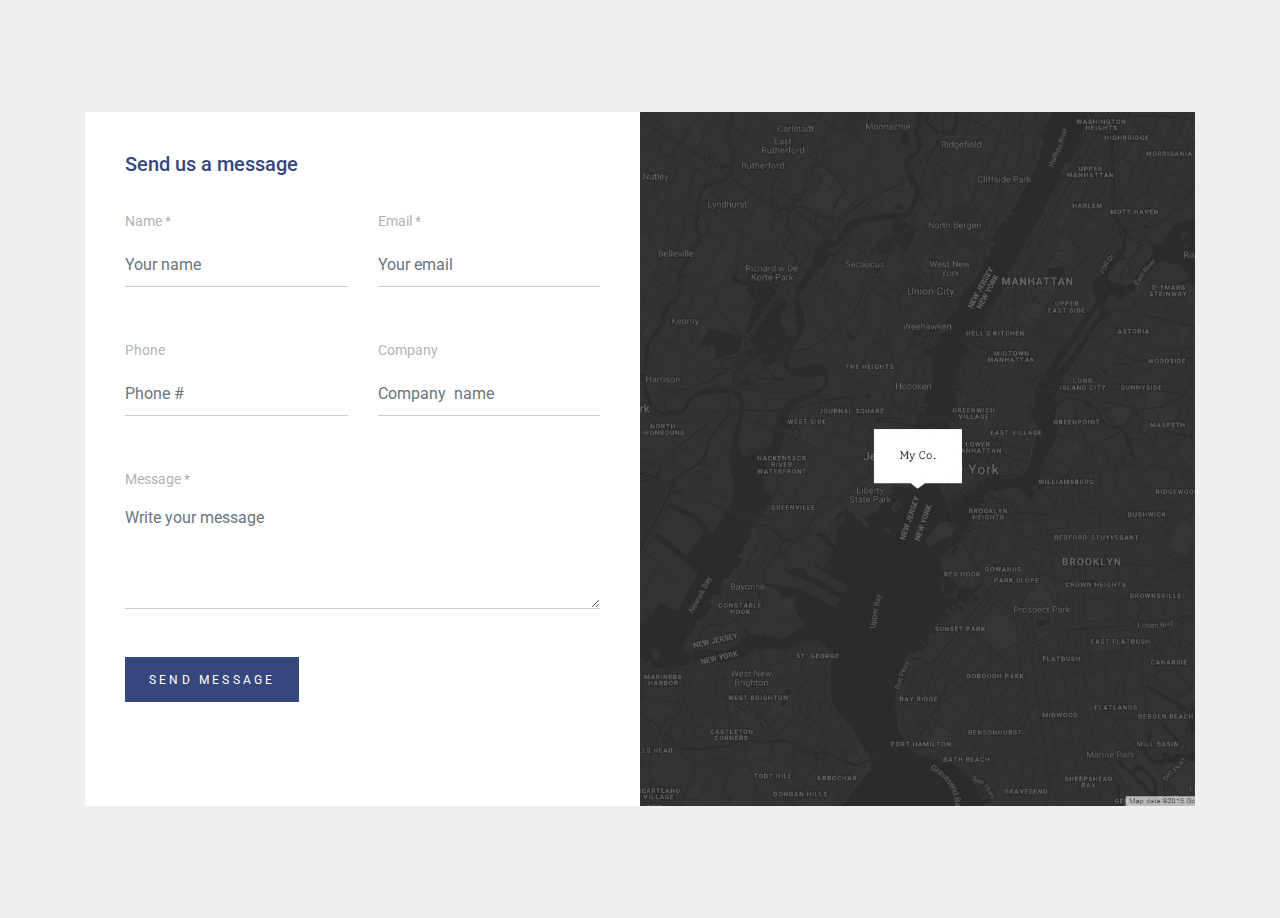
<file: contact-form-18/contatc.html>
<!doctype html>
<html lang="en">
  <head>
    <!-- Required meta tags -->
    <meta charset="utf-8">
    <meta name="viewport" content="width=device-width, initial-scale=1, shrink-to-fit=no">
    <link href="https://fonts.googleapis.com/css?family=Roboto:400,700,900&display=swap" rel="stylesheet">

    <link rel="stylesheet" href="fonts/icomoon/style.css">


    <!-- Bootstrap CSS -->
    <link rel="stylesheet" href="css/bootstrap.min.css">
    
    <!-- Style -->
    <link rel="stylesheet" href="css/style.css">

    <title>Contact Form #8</title>
  </head>
  <body>
  

  <div class="content">
    
    <div class="container">
      <div class="row align-items-stretch no-gutters contact-wrap">
        <div class="col-md-6">
          <div class="form h-100">
            <h3>Send us a message</h3>
            <form class="mb-5" method="post" id="contactForm" name="contactForm">
              <div class="row">
                <div class="col-md-6 form-group mb-5">
                  <label for="" class="col-form-label">Name *</label>
                  <input type="text" class="form-control" name="name" id="name" placeholder="Your name">
                </div>
                <div class="col-md-6 form-group mb-5">
                  <label for="" class="col-form-label">Email *</label>
                  <input type="text" class="form-control" name="email" id="email"  placeholder="Your email">
                </div>
              </div>

              <div class="row">
                <div class="col-md-6 form-group mb-5">
                  <label for="" class="col-form-label">Phone</label>
                  <input type="text" class="form-control" name="phone" id="phone"  placeholder="Phone #">
                </div>
                <div class="col-md-6 form-group mb-5">
                  <label for="" class="col-form-label">Company</label>
                  <input type="text" class="form-control" name="company" id="company"  placeholder="Company  name">
                </div>
              </div>

              <div class="row">
                <div class="col-md-12 form-group mb-5">
                  <label for="message" class="col-form-label">Message *</label>
                  <textarea class="form-control" name="message" id="message" cols="30" rows="4"  placeholder="Write your message"></textarea>
                </div>
              </div>
              <div class="row">
                <div class="col-md-12 form-group">
                  <input type="submit" value="Send Message" class="btn btn-primary rounded-0 py-2 px-4">
                  <span class="submitting"></span>
                </div>
              </div>
            </form>

            <div id="form-message-warning mt-4"></div> 
            <div id="form-message-success">
              Your message was sent, thank you!
            </div>

          </div>
        </div>
        <div class="col-md-6">
          <div class="contact-info h-100" style="background-image: url('images/map.jpg')">
            <a href="https://www.google.com/maps" target="_blank"></a>
          </div>
        </div>
      </div>
    </div>

  </div>
    
    

    <script src="js/jquery-3.3.1.min.js"></script>
    <script src="js/popper.min.js"></script>
    <script src="js/bootstrap.min.js"></script>
    <script src="js/jquery.validate.min.js"></script>
    <script src="js/main.js"></script>

  </body>
</html>
</file>
<file: contact-form-18/fonts/icomoon/style.css>
@font-face {
  font-family: 'icomoon';
  src:  url('fonts/icomoon.eot?10si43');
  src:  url('fonts/icomoon.eot?10si43#iefix') format('embedded-opentype'),
    url('fonts/icomoon.ttf?10si43') format('truetype'),
    url('fonts/icomoon.woff?10si43') format('woff'),
    url('fonts/icomoon.svg?10si43#icomoon') format('svg');
  font-weight: normal;
  font-style: normal;
}

[class^="icon-"], [class*=" icon-"] {
  /* use !important to prevent issues with browser extensions that change fonts */
  font-family: 'icomoon' !important;
  speak: none;
  font-style: normal;
  font-weight: normal;
  font-variant: normal;
  text-transform: none;
  line-height: 1;

  /* Better Font Rendering =========== */
  -webkit-font-smoothing: antialiased;
  -moz-osx-font-smoothing: grayscale;
}

.icon-asterisk:before {
  content: "\f069";
}
.icon-plus:before {
  content: "\f067";
}
.icon-question:before {
  content: "\f128";
}
.icon-minus:before {
  content: "\f068";
}
.icon-glass:before {
  content: "\f000";
}
.icon-music:before {
  content: "\f001";
}
.icon-search:before {
  content: "\f002";
}
.icon-envelope-o:before {
  content: "\f003";
}
.icon-heart:before {
  content: "\f004";
}
.icon-star:before {
  content: "\f005";
}
.icon-star-o:before {
  content: "\f006";
}
.icon-user:before {
  content: "\f007";
}
.icon-film:before {
  content: "\f008";
}
.icon-th-large:before {
  content: "\f009";
}
.icon-th:before {
  content: "\f00a";
}
.icon-th-list:before {
  content: "\f00b";
}
.icon-check:before {
  content: "\f00c";
}
.icon-close:before {
  content: "\f00d";
}
.icon-remove:before {
  content: "\f00d";
}
.icon-times:before {
  content: "\f00d";
}
.icon-search-plus:before {
  content: "\f00e";
}
.icon-search-minus:before {
  content: "\f010";
}
.icon-power-off:before {
  content: "\f011";
}
.icon-signal:before {
  content: "\f012";
}
.icon-cog:before {
  content: "\f013";
}
.icon-gear:before {
  content: "\f013";
}
.icon-trash-o:before {
  content: "\f014";
}
.icon-home:before {
  content: "\f015";
}
.icon-file-o:before {
  content: "\f016";
}
.icon-clock-o:before {
  content: "\f017";
}
.icon-road:before {
  content: "\f018";
}
.icon-download:before {
  content: "\f019";
}
.icon-arrow-circle-o-down:before {
  content: "\f01a";
}
.icon-arrow-circle-o-up:before {
  content: "\f01b";
}
.icon-inbox:before {
  content: "\f01c";
}
.icon-play-circle-o:before {
  content: "\f01d";
}
.icon-repeat:before {
  content: "\f01e";
}
.icon-rotate-right:before {
  content: "\f01e";
}
.icon-refresh:before {
  content: "\f021";
}
.icon-list-alt:before {
  content: "\f022";
}
.icon-lock:before {
  content: "\f023";
}
.icon-flag:before {
  content: "\f024";
}
.icon-headphones:before {
  content: "\f025";
}
.icon-volume-off:before {
  content: "\f026";
}
.icon-volume-down:before {
  content: "\f027";
}
.icon-volume-up:before {
  content: "\f028";
}
.icon-qrcode:before {
  content: "\f029";
}
.icon-barcode:before {
  content: "\f02a";
}
.icon-tag:before {
  content: "\f02b";
}
.icon-tags:before {
  content: "\f02c";
}
.icon-book:before {
  content: "\f02d";
}
.icon-bookmark:before {
  content: "\f02e";
}
.icon-print:before {
  content: "\f02f";
}
.icon-camera:before {
  content: "\f030";
}
.icon-font:before {
  content: "\f031";
}
.icon-bold:before {
  content: "\f032";
}
.icon-italic:before {
  content: "\f033";
}
.icon-text-height:before {
  content: "\f034";
}
.icon-text-width:before {
  content: "\f035";
}
.icon-align-left:before {
  content: "\f036";
}
.icon-align-center:before {
  content: "\f037";
}
.icon-align-right:before {
  content: "\f038";
}
.icon-align-justify:before {
  content: "\f039";
}
.icon-list:before {
  content: "\f03a";
}
.icon-dedent:before {
  content: "\f03b";
}
.icon-outdent:before {
  content: "\f03b";
}
.icon-indent:before {
  content: "\f03c";
}
.icon-video-camera:before {
  content: "\f03d";
}
.icon-image:before {
  content: "\f03e";
}
.icon-photo:before {
  content: "\f03e";
}
.icon-picture-o:before {
  content: "\f03e";
}
.icon-pencil:before {
  content: "\f040";
}
.icon-map-marker:before {
  content: "\f041";
}
.icon-adjust:before {
  content: "\f042";
}
.icon-tint:before {
  content: "\f043";
}
.icon-edit:before {
  content: "\f044";
}
.icon-pencil-square-o:before {
  content: "\f044";
}
.icon-share-square-o:before {
  content: "\f045";
}
.icon-check-square-o:before {
  content: "\f046";
}
.icon-arrows:before {
  content: "\f047";
}
.icon-step-backward:before {
  content: "\f048";
}
.icon-fast-backward:before {
  content: "\f049";
}
.icon-backward:before {
  content: "\f04a";
}
.icon-play:before {
  content: "\f04b";
}
.icon-pause:before {
  content: "\f04c";
}
.icon-stop:before {
  content: "\f04d";
}
.icon-forward:before {
  content: "\f04e";
}
.icon-fast-forward:before {
  content: "\f050";
}
.icon-step-forward:before {
  content: "\f051";
}
.icon-eject:before {
  content: "\f052";
}
.icon-chevron-left:before {
  content: "\f053";
}
.icon-chevron-right:before {
  content: "\f054";
}
.icon-plus-circle:before {
  content: "\f055";
}
.icon-minus-circle:before {
  content: "\f056";
}
.icon-times-circle:before {
  content: "\f057";
}
.icon-check-circle:before {
  content: "\f058";
}
.icon-question-circle:before {
  content: "\f059";
}
.icon-info-circle:before {
  content: "\f05a";
}
.icon-crosshairs:before {
  content: "\f05b";
}
.icon-times-circle-o:before {
  content: "\f05c";
}
.icon-check-circle-o:before {
  content: "\f05d";
}
.icon-ban:before {
  content: "\f05e";
}
.icon-arrow-left:before {
  content: "\f060";
}
.icon-arrow-right:before {
  content: "\f061";
}
.icon-arrow-up:before {
  content: "\f062";
}
.icon-arrow-down:before {
  content: "\f063";
}
.icon-mail-forward:before {
  content: "\f064";
}
.icon-share:before {
  content: "\f064";
}
.icon-expand:before {
  content: "\f065";
}
.icon-compress:before {
  content: "\f066";
}
.icon-exclamation-circle:before {
  content: "\f06a";
}
.icon-gift:before {
  content: "\f06b";
}
.icon-leaf:before {
  content: "\f06c";
}
.icon-fire:before {
  content: "\f06d";
}
.icon-eye:before {
  content: "\f06e";
}
.icon-eye-slash:before {
  content: "\f070";
}
.icon-exclamation-triangle:before {
  content: "\f071";
}
.icon-warning:before {
  content: "\f071";
}
.icon-plane:before {
  content: "\f072";
}
.icon-calendar:before {
  content: "\f073";
}
.icon-random:before {
  content: "\f074";
}
.icon-comment:before {
  content: "\f075";
}
.icon-magnet:before {
  content: "\f076";
}
.icon-chevron-up:before {
  content: "\f077";
}
.icon-chevron-down:before {
  content: "\f078";
}
.icon-retweet:before {
  content: "\f079";
}
.icon-shopping-cart:before {
  content: "\f07a";
}
.icon-folder:before {
  content: "\f07b";
}
.icon-folder-open:before {
  content: "\f07c";
}
.icon-arrows-v:before {
  content: "\f07d";
}
.icon-arrows-h:before {
  content: "\f07e";
}
.icon-bar-chart:before {
  content: "\f080";
}
.icon-bar-chart-o:before {
  content: "\f080";
}
.icon-twitter-square:before {
  content: "\f081";
}
.icon-facebook-square:before {
  content: "\f082";
}
.icon-camera-retro:before {
  content: "\f083";
}
.icon-key:before {
  content: "\f084";
}
.icon-cogs:before {
  content: "\f085";
}
.icon-gears:before {
  content: "\f085";
}
.icon-comments:before {
  content: "\f086";
}
.icon-thumbs-o-up:before {
  content: "\f087";
}
.icon-thumbs-o-down:before {
  content: "\f088";
}
.icon-star-half:before {
  content: "\f089";
}
.icon-heart-o:before {
  content: "\f08a";
}
.icon-sign-out:before {
  content: "\f08b";
}
.icon-linkedin-square:before {
  content: "\f08c";
}
.icon-thumb-tack:before {
  content: "\f08d";
}
.icon-external-link:before {
  content: "\f08e";
}
.icon-sign-in:before {
  content: "\f090";
}
.icon-trophy:before {
  content: "\f091";
}
.icon-github-square:before {
  content: "\f092";
}
.icon-upload:before {
  content: "\f093";
}
.icon-lemon-o:before {
  content: "\f094";
}
.icon-phone:before {
  content: "\f095";
}
.icon-square-o:before {
  content: "\f096";
}
.icon-bookmark-o:before {
  content: "\f097";
}
.icon-phone-square:before {
  content: "\f098";
}
.icon-twitter:before {
  content: "\f099";
}
.icon-facebook:before {
  content: "\f09a";
}
.icon-facebook-f:before {
  content: "\f09a";
}
.icon-github:before {
  content: "\f09b";
}
.icon-unlock:before {
  content: "\f09c";
}
.icon-credit-card:before {
  content: "\f09d";
}
.icon-feed:before {
  content: "\f09e";
}
.icon-rss:before {
  content: "\f09e";
}
.icon-hdd-o:before {
  content: "\f0a0";
}
.icon-bullhorn:before {
  content: "\f0a1";
}
.icon-bell-o:before {
  content: "\f0a2";
}
.icon-certificate:before {
  content: "\f0a3";
}
.icon-hand-o-right:before {
  content: "\f0a4";
}
.icon-hand-o-left:before {
  content: "\f0a5";
}
.icon-hand-o-up:before {
  content: "\f0a6";
}
.icon-hand-o-down:before {
  content: "\f0a7";
}
.icon-arrow-circle-left:before {
  content: "\f0a8";
}
.icon-arrow-circle-right:before {
  content: "\f0a9";
}
.icon-arrow-circle-up:before {
  content: "\f0aa";
}
.icon-arrow-circle-down:before {
  content: "\f0ab";
}
.icon-globe:before {
  content: "\f0ac";
}
.icon-wrench:before {
  content: "\f0ad";
}
.icon-tasks:before {
  content: "\f0ae";
}
.icon-filter:before {
  content: "\f0b0";
}
.icon-briefcase:before {
  content: "\f0b1";
}
.icon-arrows-alt:before {
  content: "\f0b2";
}
.icon-group:before {
  content: "\f0c0";
}
.icon-users:before {
  content: "\f0c0";
}
.icon-chain:before {
  content: "\f0c1";
}
.icon-link:before {
  content: "\f0c1";
}
.icon-cloud:before {
  content: "\f0c2";
}
.icon-flask:before {
  content: "\f0c3";
}
.icon-cut:before {
  content: "\f0c4";
}
.icon-scissors:before {
  content: "\f0c4";
}
.icon-copy:before {
  content: "\f0c5";
}
.icon-files-o:before {
  content: "\f0c5";
}
.icon-paperclip:before {
  content: "\f0c6";
}
.icon-floppy-o:before {
  content: "\f0c7";
}
.icon-save:before {
  content: "\f0c7";
}
.icon-square:before {
  content: "\f0c8";
}
.icon-bars:before {
  content: "\f0c9";
}
.icon-navicon:before {
  content: "\f0c9";
}
.icon-reorder:before {
  content: "\f0c9";
}
.icon-list-ul:before {
  content: "\f0ca";
}
.icon-list-ol:before {
  content: "\f0cb";
}
.icon-strikethrough:before {
  content: "\f0cc";
}
.icon-underline:before {
  content: "\f0cd";
}
.icon-table:before {
  content: "\f0ce";
}
.icon-magic:before {
  content: "\f0d0";
}
.icon-truck:before {
  content: "\f0d1";
}
.icon-pinterest:before {
  content: "\f0d2";
}
.icon-pinterest-square:before {
  content: "\f0d3";
}
.icon-google-plus-square:before {
  content: "\f0d4";
}
.icon-google-plus:before {
  content: "\f0d5";
}
.icon-money:before {
  content: "\f0d6";
}
.icon-caret-down:before {
  content: "\f0d7";
}
.icon-caret-up:before {
  content: "\f0d8";
}
.icon-caret-left:before {
  content: "\f0d9";
}
.icon-caret-right:before {
  content: "\f0da";
}
.icon-columns:before {
  content: "\f0db";
}
.icon-sort:before {
  content: "\f0dc";
}
.icon-unsorted:before {
  content: "\f0dc";
}
.icon-sort-desc:before {
  content: "\f0dd";
}
.icon-sort-down:before {
  content: "\f0dd";
}
.icon-sort-asc:before {
  content: "\f0de";
}
.icon-sort-up:before {
  content: "\f0de";
}
.icon-envelope:before {
  content: "\f0e0";
}
.icon-linkedin:before {
  content: "\f0e1";
}
.icon-rotate-left:before {
  content: "\f0e2";
}
.icon-undo:before {
  content: "\f0e2";
}
.icon-gavel:before {
  content: "\f0e3";
}
.icon-legal:before {
  content: "\f0e3";
}
.icon-dashboard:before {
  content: "\f0e4";
}
.icon-tachometer:before {
  content: "\f0e4";
}
.icon-comment-o:before {
  content: "\f0e5";
}
.icon-comments-o:before {
  content: "\f0e6";
}
.icon-bolt:before {
  content: "\f0e7";
}
.icon-flash:before {
  content: "\f0e7";
}
.icon-sitemap:before {
  content: "\f0e8";
}
.icon-umbrella:before {
  content: "\f0e9";
}
.icon-clipboard:before {
  content: "\f0ea";
}
.icon-paste:before {
  content: "\f0ea";
}
.icon-lightbulb-o:before {
  content: "\f0eb";
}
.icon-exchange:before {
  content: "\f0ec";
}
.icon-cloud-download:before {
  content: "\f0ed";
}
.icon-cloud-upload:before {
  content: "\f0ee";
}
.icon-user-md:before {
  content: "\f0f0";
}
.icon-stethoscope:before {
  content: "\f0f1";
}
.icon-suitcase:before {
  content: "\f0f2";
}
.icon-bell:before {
  content: "\f0f3";
}
.icon-coffee:before {
  content: "\f0f4";
}
.icon-cutlery:before {
  content: "\f0f5";
}
.icon-file-text-o:before {
  content: "\f0f6";
}
.icon-building-o:before {
  content: "\f0f7";
}
.icon-hospital-o:before {
  content: "\f0f8";
}
.icon-ambulance:before {
  content: "\f0f9";
}
.icon-medkit:before {
  content: "\f0fa";
}
.icon-fighter-jet:before {
  content: "\f0fb";
}
.icon-beer:before {
  content: "\f0fc";
}
.icon-h-square:before {
  content: "\f0fd";
}
.icon-plus-square:before {
  content: "\f0fe";
}
.icon-angle-double-left:before {
  content: "\f100";
}
.icon-angle-double-right:before {
  content: "\f101";
}
.icon-angle-double-up:before {
  content: "\f102";
}
.icon-angle-double-down:before {
  content: "\f103";
}
.icon-angle-left:before {
  content: "\f104";
}
.icon-angle-right:before {
  content: "\f105";
}
.icon-angle-up:before {
  content: "\f106";
}
.icon-angle-down:before {
  content: "\f107";
}
.icon-desktop:before {
  content: "\f108";
}
.icon-laptop:before {
  content: "\f109";
}
.icon-tablet:before {
  content: "\f10a";
}
.icon-mobile:before {
  content: "\f10b";
}
.icon-mobile-phone:before {
  content: "\f10b";
}
.icon-circle-o:before {
  content: "\f10c";
}
.icon-quote-left:before {
  content: "\f10d";
}
.icon-quote-right:before {
  content: "\f10e";
}
.icon-spinner:before {
  content: "\f110";
}
.icon-circle:before {
  content: "\f111";
}
.icon-mail-reply:before {
  content: "\f112";
}
.icon-reply:before {
  content: "\f112";
}
.icon-github-alt:before {
  content: "\f113";
}
.icon-folder-o:before {
  content: "\f114";
}
.icon-folder-open-o:before {
  content: "\f115";
}
.icon-smile-o:before {
  content: "\f118";
}
.icon-frown-o:before {
  content: "\f119";
}
.icon-meh-o:before {
  content: "\f11a";
}
.icon-gamepad:before {
  content: "\f11b";
}
.icon-keyboard-o:before {
  content: "\f11c";
}
.icon-flag-o:before {
  content: "\f11d";
}
.icon-flag-checkered:before {
  content: "\f11e";
}
.icon-terminal:before {
  content: "\f120";
}
.icon-code:before {
  content: "\f121";
}
.icon-mail-reply-all:before {
  content: "\f122";
}
.icon-reply-all:before {
  content: "\f122";
}
.icon-star-half-empty:before {
  content: "\f123";
}
.icon-star-half-full:before {
  content: "\f123";
}
.icon-star-half-o:before {
  content: "\f123";
}
.icon-location-arrow:before {
  content: "\f124";
}
.icon-crop:before {
  content: "\f125";
}
.icon-code-fork:before {
  content: "\f126";
}
.icon-chain-broken:before {
  content: "\f127";
}
.icon-unlink:before {
  content: "\f127";
}
.icon-info:before {
  content: "\f129";
}
.icon-exclamation:before {
  content: "\f12a";
}
.icon-superscript:before {
  content: "\f12b";
}
.icon-subscript:before {
  content: "\f12c";
}
.icon-eraser:before {
  content: "\f12d";
}
.icon-puzzle-piece:before {
  content: "\f12e";
}
.icon-microphone:before {
  content: "\f130";
}
.icon-microphone-slash:before {
  content: "\f131";
}
.icon-shield:before {
  content: "\f132";
}
.icon-calendar-o:before {
  content: "\f133";
}
.icon-fire-extinguisher:before {
  content: "\f134";
}
.icon-rocket:before {
  content: "\f135";
}
.icon-maxcdn:before {
  content: "\f136";
}
.icon-chevron-circle-left:before {
  content: "\f137";
}
.icon-chevron-circle-right:before {
  content: "\f138";
}
.icon-chevron-circle-up:before {
  content: "\f139";
}
.icon-chevron-circle-down:before {
  content: "\f13a";
}
.icon-html5:before {
  content: "\f13b";
}
.icon-css3:before {
  content: "\f13c";
}
.icon-anchor:before {
  content: "\f13d";
}
.icon-unlock-alt:before {
  content: "\f13e";
}
.icon-bullseye:before {
  content: "\f140";
}
.icon-ellipsis-h:before {
  content: "\f141";
}
.icon-ellipsis-v:before {
  content: "\f142";
}
.icon-rss-square:before {
  content: "\f143";
}
.icon-play-circle:before {
  content: "\f144";
}
.icon-ticket:before {
  content: "\f145";
}
.icon-minus-square:before {
  content: "\f146";
}
.icon-minus-square-o:before {
  content: "\f147";
}
.icon-level-up:before {
  content: "\f148";
}
.icon-level-down:before {
  content: "\f149";
}
.icon-check-square:before {
  content: "\f14a";
}
.icon-pencil-square:before {
  content: "\f14b";
}
.icon-external-link-square:before {
  content: "\f14c";
}
.icon-share-square:before {
  content: "\f14d";
}
.icon-compass:before {
  content: "\f14e";
}
.icon-caret-square-o-down:before {
  content: "\f150";
}
.icon-toggle-down:before {
  content: "\f150";
}
.icon-caret-square-o-up:before {
  content: "\f151";
}
.icon-toggle-up:before {
  content: "\f151";
}
.icon-caret-square-o-right:before {
  content: "\f152";
}
.icon-toggle-right:before {
  content: "\f152";
}
.icon-eur:before {
  content: "\f153";
}
.icon-euro:before {
  content: "\f153";
}
.icon-gbp:before {
  content: "\f154";
}
.icon-dollar:before {
  content: "\f155";
}
.icon-usd:before {
  content: "\f155";
}
.icon-inr:before {
  content: "\f156";
}
.icon-rupee:before {
  content: "\f156";
}
.icon-cny:before {
  content: "\f157";
}
.icon-jpy:before {
  content: "\f157";
}
.icon-rmb:before {
  content: "\f157";
}
.icon-yen:before {
  content: "\f157";
}
.icon-rouble:before {
  content: "\f158";
}
.icon-rub:before {
  content: "\f158";
}
.icon-ruble:before {
  content: "\f158";
}
.icon-krw:before {
  content: "\f159";
}
.icon-won:before {
  content: "\f159";
}
.icon-bitcoin:before {
  content: "\f15a";
}
.icon-btc:before {
  content: "\f15a";
}
.icon-file:before {
  content: "\f15b";
}
.icon-file-text:before {
  content: "\f15c";
}
.icon-sort-alpha-asc:before {
  content: "\f15d";
}
.icon-sort-alpha-desc:before {
  content: "\f15e";
}
.icon-sort-amount-asc:before {
  content: "\f160";
}
.icon-sort-amount-desc:before {
  content: "\f161";
}
.icon-sort-numeric-asc:before {
  content: "\f162";
}
.icon-sort-numeric-desc:before {
  content: "\f163";
}
.icon-thumbs-up:before {
  content: "\f164";
}
.icon-thumbs-down:before {
  content: "\f165";
}
.icon-youtube-square:before {
  content: "\f166";
}
.icon-youtube:before {
  content: "\f167";
}
.icon-xing:before {
  content: "\f168";
}
.icon-xing-square:before {
  content: "\f169";
}
.icon-youtube-play:before {
  content: "\f16a";
}
.icon-dropbox:before {
  content: "\f16b";
}
.icon-stack-overflow:before {
  content: "\f16c";
}
.icon-instagram:before {
  content: "\f16d";
}
.icon-flickr:before {
  content: "\f16e";
}
.icon-adn:before {
  content: "\f170";
}
.icon-bitbucket:before {
  content: "\f171";
}
.icon-bitbucket-square:before {
  content: "\f172";
}
.icon-tumblr:before {
  content: "\f173";
}
.icon-tumblr-square:before {
  content: "\f174";
}
.icon-long-arrow-down:before {
  content: "\f175";
}
.icon-long-arrow-up:before {
  content: "\f176";
}
.icon-long-arrow-left:before {
  content: "\f177";
}
.icon-long-arrow-right:before {
  content: "\f178";
}
.icon-apple:before {
  content: "\f179";
}
.icon-windows:before {
  content: "\f17a";
}
.icon-android:before {
  content: "\f17b";
}
.icon-linux:before {
  content: "\f17c";
}
.icon-dribbble:before {
  content: "\f17d";
}
.icon-skype:before {
  content: "\f17e";
}
.icon-foursquare:before {
  content: "\f180";
}
.icon-trello:before {
  content: "\f181";
}
.icon-female:before {
  content: "\f182";
}
.icon-male:before {
  content: "\f183";
}
.icon-gittip:before {
  content: "\f184";
}
.icon-gratipay:before {
  content: "\f184";
}
.icon-sun-o:before {
  content: "\f185";
}
.icon-moon-o:before {
  content: "\f186";
}
.icon-archive:before {
  content: "\f187";
}
.icon-bug:before {
  content: "\f188";
}
.icon-vk:before {
  content: "\f189";
}
.icon-weibo:before {
  content: "\f18a";
}
.icon-renren:before {
  content: "\f18b";
}
.icon-pagelines:before {
  content: "\f18c";
}
.icon-stack-exchange:before {
  content: "\f18d";
}
.icon-arrow-circle-o-right:before {
  content: "\f18e";
}
.icon-arrow-circle-o-left:before {
  content: "\f190";
}
.icon-caret-square-o-left:before {
  content: "\f191";
}
.icon-toggle-left:before {
  content: "\f191";
}
.icon-dot-circle-o:before {
  content: "\f192";
}
.icon-wheelchair:before {
  content: "\f193";
}
.icon-vimeo-square:before {
  content: "\f194";
}
.icon-try:before {
  content: "\f195";
}
.icon-turkish-lira:before {
  content: "\f195";
}
.icon-plus-square-o:before {
  content: "\f196";
}
.icon-space-shuttle:before {
  content: "\f197";
}
.icon-slack:before {
  content: "\f198";
}
.icon-envelope-square:before {
  content: "\f199";
}
.icon-wordpress:before {
  content: "\f19a";
}
.icon-openid:before {
  content: "\f19b";
}
.icon-bank:before {
  content: "\f19c";
}
.icon-institution:before {
  content: "\f19c";
}
.icon-university:before {
  content: "\f19c";
}
.icon-graduation-cap:before {
  content: "\f19d";
}
.icon-mortar-board:before {
  content: "\f19d";
}
.icon-yahoo:before {
  content: "\f19e";
}
.icon-google:before {
  content: "\f1a0";
}
.icon-reddit:before {
  content: "\f1a1";
}
.icon-reddit-square:before {
  content: "\f1a2";
}
.icon-stumbleupon-circle:before {
  content: "\f1a3";
}
.icon-stumbleupon:before {
  content: "\f1a4";
}
.icon-delicious:before {
  content: "\f1a5";
}
.icon-digg:before {
  content: "\f1a6";
}
.icon-pied-piper-pp:before {
  content: "\f1a7";
}
.icon-pied-piper-alt:before {
  content: "\f1a8";
}
.icon-drupal:before {
  content: "\f1a9";
}
.icon-joomla:before {
  content: "\f1aa";
}
.icon-language:before {
  content: "\f1ab";
}
.icon-fax:before {
  content: "\f1ac";
}
.icon-building:before {
  content: "\f1ad";
}
.icon-child:before {
  content: "\f1ae";
}
.icon-paw:before {
  content: "\f1b0";
}
.icon-spoon:before {
  content: "\f1b1";
}
.icon-cube:before {
  content: "\f1b2";
}
.icon-cubes:before {
  content: "\f1b3";
}
.icon-behance:before {
  content: "\f1b4";
}
.icon-behance-square:before {
  content: "\f1b5";
}
.icon-steam:before {
  content: "\f1b6";
}
.icon-steam-square:before {
  content: "\f1b7";
}
.icon-recycle:before {
  content: "\f1b8";
}
.icon-automobile:before {
  content: "\f1b9";
}
.icon-car:before {
  content: "\f1b9";
}
.icon-cab:before {
  content: "\f1ba";
}
.icon-taxi:before {
  content: "\f1ba";
}
.icon-tree:before {
  content: "\f1bb";
}
.icon-spotify:before {
  content: "\f1bc";
}
.icon-deviantart:before {
  content: "\f1bd";
}
.icon-soundcloud:before {
  content: "\f1be";
}
.icon-database:before {
  content: "\f1c0";
}
.icon-file-pdf-o:before {
  content: "\f1c1";
}
.icon-file-word-o:before {
  content: "\f1c2";
}
.icon-file-excel-o:before {
  content: "\f1c3";
}
.icon-file-powerpoint-o:before {
  content: "\f1c4";
}
.icon-file-image-o:before {
  content: "\f1c5";
}
.icon-file-photo-o:before {
  content: "\f1c5";
}
.icon-file-picture-o:before {
  content: "\f1c5";
}
.icon-file-archive-o:before {
  content: "\f1c6";
}
.icon-file-zip-o:before {
  content: "\f1c6";
}
.icon-file-audio-o:before {
  content: "\f1c7";
}
.icon-file-sound-o:before {
  content: "\f1c7";
}
.icon-file-movie-o:before {
  content: "\f1c8";
}
.icon-file-video-o:before {
  content: "\f1c8";
}
.icon-file-code-o:before {
  content: "\f1c9";
}
.icon-vine:before {
  content: "\f1ca";
}
.icon-codepen:before {
  content: "\f1cb";
}
.icon-jsfiddle:before {
  content: "\f1cc";
}
.icon-life-bouy:before {
  content: "\f1cd";
}
.icon-life-buoy:before {
  content: "\f1cd";
}
.icon-life-ring:before {
  content: "\f1cd";
}
.icon-life-saver:before {
  content: "\f1cd";
}
.icon-support:before {
  content: "\f1cd";
}
.icon-circle-o-notch:before {
  content: "\f1ce";
}
.icon-ra:before {
  content: "\f1d0";
}
.icon-rebel:before {
  content: "\f1d0";
}
.icon-resistance:before {
  content: "\f1d0";
}
.icon-empire:before {
  content: "\f1d1";
}
.icon-ge:before {
  content: "\f1d1";
}
.icon-git-square:before {
  content: "\f1d2";
}
.icon-git:before {
  content: "\f1d3";
}
.icon-hacker-news:before {
  content: "\f1d4";
}
.icon-y-combinator-square:before {
  content: "\f1d4";
}
.icon-yc-square:before {
  content: "\f1d4";
}
.icon-tencent-weibo:before {
  content: "\f1d5";
}
.icon-qq:before {
  content: "\f1d6";
}
.icon-wechat:before {
  content: "\f1d7";
}
.icon-weixin:before {
  content: "\f1d7";
}
.icon-paper-plane:before {
  content: "\f1d8";
}
.icon-send:before {
  content: "\f1d8";
}
.icon-paper-plane-o:before {
  content: "\f1d9";
}
.icon-send-o:before {
  content: "\f1d9";
}
.icon-history:before {
  content: "\f1da";
}
.icon-circle-thin:before {
  content: "\f1db";
}
.icon-header:before {
  content: "\f1dc";
}
.icon-paragraph:before {
  content: "\f1dd";
}
.icon-sliders:before {
  content: "\f1de";
}
.icon-share-alt:before {
  content: "\f1e0";
}
.icon-share-alt-square:before {
  content: "\f1e1";
}
.icon-bomb:before {
  content: "\f1e2";
}
.icon-futbol-o:before {
  content: "\f1e3";
}
.icon-soccer-ball-o:before {
  content: "\f1e3";
}
.icon-tty:before {
  content: "\f1e4";
}
.icon-binoculars:before {
  content: "\f1e5";
}
.icon-plug:before {
  content: "\f1e6";
}
.icon-slideshare:before {
  content: "\f1e7";
}
.icon-twitch:before {
  content: "\f1e8";
}
.icon-yelp:before {
  content: "\f1e9";
}
.icon-newspaper-o:before {
  content: "\f1ea";
}
.icon-wifi:before {
  content: "\f1eb";
}
.icon-calculator:before {
  content: "\f1ec";
}
.icon-paypal:before {
  content: "\f1ed";
}
.icon-google-wallet:before {
  content: "\f1ee";
}
.icon-cc-visa:before {
  content: "\f1f0";
}
.icon-cc-mastercard:before {
  content: "\f1f1";
}
.icon-cc-discover:before {
  content: "\f1f2";
}
.icon-cc-amex:before {
  content: "\f1f3";
}
.icon-cc-paypal:before {
  content: "\f1f4";
}
.icon-cc-stripe:before {
  content: "\f1f5";
}
.icon-bell-slash:before {
  content: "\f1f6";
}
.icon-bell-slash-o:before {
  content: "\f1f7";
}
.icon-trash:before {
  content: "\f1f8";
}
.icon-copyright:before {
  content: "\f1f9";
}
.icon-at:before {
  content: "\f1fa";
}
.icon-eyedropper:before {
  content: "\f1fb";
}
.icon-paint-brush:before {
  content: "\f1fc";
}
.icon-birthday-cake:before {
  content: "\f1fd";
}
.icon-area-chart:before {
  content: "\f1fe";
}
.icon-pie-chart:before {
  content: "\f200";
}
.icon-line-chart:before {
  content: "\f201";
}
.icon-lastfm:before {
  content: "\f202";
}
.icon-lastfm-square:before {
  content: "\f203";
}
.icon-toggle-off:before {
  content: "\f204";
}
.icon-toggle-on:before {
  content: "\f205";
}
.icon-bicycle:before {
  content: "\f206";
}
.icon-bus:before {
  content: "\f207";
}
.icon-ioxhost:before {
  content: "\f208";
}
.icon-angellist:before {
  content: "\f209";
}
.icon-cc:before {
  content: "\f20a";
}
.icon-ils:before {
  content: "\f20b";
}
.icon-shekel:before {
  content: "\f20b";
}
.icon-sheqel:before {
  content: "\f20b";
}
.icon-meanpath:before {
  content: "\f20c";
}
.icon-buysellads:before {
  content: "\f20d";
}
.icon-connectdevelop:before {
  content: "\f20e";
}
.icon-dashcube:before {
  content: "\f210";
}
.icon-forumbee:before {
  content: "\f211";
}
.icon-leanpub:before {
  content: "\f212";
}
.icon-sellsy:before {
  content: "\f213";
}
.icon-shirtsinbulk:before {
  content: "\f214";
}
.icon-simplybuilt:before {
  content: "\f215";
}
.icon-skyatlas:before {
  content: "\f216";
}
.icon-cart-plus:before {
  content: "\f217";
}
.icon-cart-arrow-down:before {
  content: "\f218";
}
.icon-diamond:before {
  content: "\f219";
}
.icon-ship:before {
  content: "\f21a";
}
.icon-user-secret:before {
  content: "\f21b";
}
.icon-motorcycle:before {
  content: "\f21c";
}
.icon-street-view:before {
  content: "\f21d";
}
.icon-heartbeat:before {
  content: "\f21e";
}
.icon-venus:before {
  content: "\f221";
}
.icon-mars:before {
  content: "\f222";
}
.icon-mercury:before {
  content: "\f223";
}
.icon-intersex:before {
  content: "\f224";
}
.icon-transgender:before {
  content: "\f224";
}
.icon-transgender-alt:before {
  content: "\f225";
}
.icon-venus-double:before {
  content: "\f226";
}
.icon-mars-double:before {
  content: "\f227";
}
.icon-venus-mars:before {
  content: "\f228";
}
.icon-mars-stroke:before {
  content: "\f229";
}
.icon-mars-stroke-v:before {
  content: "\f22a";
}
.icon-mars-stroke-h:before {
  content: "\f22b";
}
.icon-neuter:before {
  content: "\f22c";
}
.icon-genderless:before {
  content: "\f22d";
}
.icon-facebook-official:before {
  content: "\f230";
}
.icon-pinterest-p:before {
  content: "\f231";
}
.icon-whatsapp:before {
  content: "\f232";
}
.icon-server:before {
  content: "\f233";
}
.icon-user-plus:before {
  content: "\f234";
}
.icon-user-times:before {
  content: "\f235";
}
.icon-bed:before {
  content: "\f236";
}
.icon-hotel:before {
  content: "\f236";
}
.icon-viacoin:before {
  content: "\f237";
}
.icon-train:before {
  content: "\f238";
}
.icon-subway:before {
  content: "\f239";
}
.icon-medium:before {
  content: "\f23a";
}
.icon-y-combinator:before {
  content: "\f23b";
}
.icon-yc:before {
  content: "\f23b";
}
.icon-optin-monster:before {
  content: "\f23c";
}
.icon-opencart:before {
  content: "\f23d";
}
.icon-expeditedssl:before {
  content: "\f23e";
}
.icon-battery:before {
  content: "\f240";
}
.icon-battery-4:before {
  content: "\f240";
}
.icon-battery-full:before {
  content: "\f240";
}
.icon-battery-3:before {
  content: "\f241";
}
.icon-battery-three-quarters:before {
  content: "\f241";
}
.icon-battery-2:before {
  content: "\f242";
}
.icon-battery-half:before {
  content: "\f242";
}
.icon-battery-1:before {
  content: "\f243";
}
.icon-battery-quarter:before {
  content: "\f243";
}
.icon-battery-0:before {
  content: "\f244";
}
.icon-battery-empty:before {
  content: "\f244";
}
.icon-mouse-pointer:before {
  content: "\f245";
}
.icon-i-cursor:before {
  content: "\f246";
}
.icon-object-group:before {
  content: "\f247";
}
.icon-object-ungroup:before {
  content: "\f248";
}
.icon-sticky-note:before {
  content: "\f249";
}
.icon-sticky-note-o:before {
  content: "\f24a";
}
.icon-cc-jcb:before {
  content: "\f24b";
}
.icon-cc-diners-club:before {
  content: "\f24c";
}
.icon-clone:before {
  content: "\f24d";
}
.icon-balance-scale:before {
  content: "\f24e";
}
.icon-hourglass-o:before {
  content: "\f250";
}
.icon-hourglass-1:before {
  content: "\f251";
}
.icon-hourglass-start:before {
  content: "\f251";
}
.icon-hourglass-2:before {
  content: "\f252";
}
.icon-hourglass-half:before {
  content: "\f252";
}
.icon-hourglass-3:before {
  content: "\f253";
}
.icon-hourglass-end:before {
  content: "\f253";
}
.icon-hourglass:before {
  content: "\f254";
}
.icon-hand-grab-o:before {
  content: "\f255";
}
.icon-hand-rock-o:before {
  content: "\f255";
}
.icon-hand-paper-o:before {
  content: "\f256";
}
.icon-hand-stop-o:before {
  content: "\f256";
}
.icon-hand-scissors-o:before {
  content: "\f257";
}
.icon-hand-lizard-o:before {
  content: "\f258";
}
.icon-hand-spock-o:before {
  content: "\f259";
}
.icon-hand-pointer-o:before {
  content: "\f25a";
}
.icon-hand-peace-o:before {
  content: "\f25b";
}
.icon-trademark:before {
  content: "\f25c";
}
.icon-registered:before {
  content: "\f25d";
}
.icon-creative-commons:before {
  content: "\f25e";
}
.icon-gg:before {
  content: "\f260";
}
.icon-gg-circle:before {
  content: "\f261";
}
.icon-tripadvisor:before {
  content: "\f262";
}
.icon-odnoklassniki:before {
  content: "\f263";
}
.icon-odnoklassniki-square:before {
  content: "\f264";
}
.icon-get-pocket:before {
  content: "\f265";
}
.icon-wikipedia-w:before {
  content: "\f266";
}
.icon-safari:before {
  content: "\f267";
}
.icon-chrome:before {
  content: "\f268";
}
.icon-firefox:before {
  content: "\f269";
}
.icon-opera:before {
  content: "\f26a";
}
.icon-internet-explorer:before {
  content: "\f26b";
}
.icon-television:before {
  content: "\f26c";
}
.icon-tv:before {
  content: "\f26c";
}
.icon-contao:before {
  content: "\f26d";
}
.icon-500px:before {
  content: "\f26e";
}
.icon-amazon:before {
  content: "\f270";
}
.icon-calendar-plus-o:before {
  content: "\f271";
}
.icon-calendar-minus-o:before {
  content: "\f272";
}
.icon-calendar-times-o:before {
  content: "\f273";
}
.icon-calendar-check-o:before {
  content: "\f274";
}
.icon-industry:before {
  content: "\f275";
}
.icon-map-pin:before {
  content: "\f276";
}
.icon-map-signs:before {
  content: "\f277";
}
.icon-map-o:before {
  content: "\f278";
}
.icon-map:before {
  content: "\f279";
}
.icon-commenting:before {
  content: "\f27a";
}
.icon-commenting-o:before {
  content: "\f27b";
}
.icon-houzz:before {
  content: "\f27c";
}
.icon-vimeo:before {
  content: "\f27d";
}
.icon-black-tie:before {
  content: "\f27e";
}
.icon-fonticons:before {
  content: "\f280";
}
.icon-reddit-alien:before {
  content: "\f281";
}
.icon-edge:before {
  content: "\f282";
}
.icon-credit-card-alt:before {
  content: "\f283";
}
.icon-codiepie:before {
  content: "\f284";
}
.icon-modx:before {
  content: "\f285";
}
.icon-fort-awesome:before {
  content: "\f286";
}
.icon-usb:before {
  content: "\f287";
}
.icon-product-hunt:before {
  content: "\f288";
}
.icon-mixcloud:before {
  content: "\f289";
}
.icon-scribd:before {
  content: "\f28a";
}
.icon-pause-circle:before {
  content: "\f28b";
}
.icon-pause-circle-o:before {
  content: "\f28c";
}
.icon-stop-circle:before {
  content: "\f28d";
}
.icon-stop-circle-o:before {
  content: "\f28e";
}
.icon-shopping-bag:before {
  content: "\f290";
}
.icon-shopping-basket:before {
  content: "\f291";
}
.icon-hashtag:before {
  content: "\f292";
}
.icon-bluetooth:before {
  content: "\f293";
}
.icon-bluetooth-b:before {
  content: "\f294";
}
.icon-percent:before {
  content: "\f295";
}
.icon-gitlab:before {
  content: "\f296";
}
.icon-wpbeginner:before {
  content: "\f297";
}
.icon-wpforms:before {
  content: "\f298";
}
.icon-envira:before {
  content: "\f299";
}
.icon-universal-access:before {
  content: "\f29a";
}
.icon-wheelchair-alt:before {
  content: "\f29b";
}
.icon-question-circle-o:before {
  content: "\f29c";
}
.icon-blind:before {
  content: "\f29d";
}
.icon-audio-description:before {
  content: "\f29e";
}
.icon-volume-control-phone:before {
  content: "\f2a0";
}
.icon-braille:before {
  content: "\f2a1";
}
.icon-assistive-listening-systems:before {
  content: "\f2a2";
}
.icon-american-sign-language-interpreting:before {
  content: "\f2a3";
}
.icon-asl-interpreting:before {
  content: "\f2a3";
}
.icon-deaf:before {
  content: "\f2a4";
}
.icon-deafness:before {
  content: "\f2a4";
}
.icon-hard-of-hearing:before {
  content: "\f2a4";
}
.icon-glide:before {
  content: "\f2a5";
}
.icon-glide-g:before {
  content: "\f2a6";
}
.icon-sign-language:before {
  content: "\f2a7";
}
.icon-signing:before {
  content: "\f2a7";
}
.icon-low-vision:before {
  content: "\f2a8";
}
.icon-viadeo:before {
  content: "\f2a9";
}
.icon-viadeo-square:before {
  content: "\f2aa";
}
.icon-snapchat:before {
  content: "\f2ab";
}
.icon-snapchat-ghost:before {
  content: "\f2ac";
}
.icon-snapchat-square:before {
  content: "\f2ad";
}
.icon-pied-piper:before {
  content: "\f2ae";
}
.icon-first-order:before {
  content: "\f2b0";
}
.icon-yoast:before {
  content: "\f2b1";
}
.icon-themeisle:before {
  content: "\f2b2";
}
.icon-google-plus-circle:before {
  content: "\f2b3";
}
.icon-google-plus-official:before {
  content: "\f2b3";
}
.icon-fa:before {
  content: "\f2b4";
}
.icon-font-awesome:before {
  content: "\f2b4";
}
.icon-handshake-o:before {
  content: "\f2b5";
}
.icon-envelope-open:before {
  content: "\f2b6";
}
.icon-envelope-open-o:before {
  content: "\f2b7";
}
.icon-linode:before {
  content: "\f2b8";
}
.icon-address-book:before {
  content: "\f2b9";
}
.icon-address-book-o:before {
  content: "\f2ba";
}
.icon-address-card:before {
  content: "\f2bb";
}
.icon-vcard:before {
  content: "\f2bb";
}
.icon-address-card-o:before {
  content: "\f2bc";
}
.icon-vcard-o:before {
  content: "\f2bc";
}
.icon-user-circle:before {
  content: "\f2bd";
}
.icon-user-circle-o:before {
  content: "\f2be";
}
.icon-user-o:before {
  content: "\f2c0";
}
.icon-id-badge:before {
  content: "\f2c1";
}
.icon-drivers-license:before {
  content: "\f2c2";
}
.icon-id-card:before {
  content: "\f2c2";
}
.icon-drivers-license-o:before {
  content: "\f2c3";
}
.icon-id-card-o:before {
  content: "\f2c3";
}
.icon-quora:before {
  content: "\f2c4";
}
.icon-free-code-camp:before {
  content: "\f2c5";
}
.icon-telegram:before {
  content: "\f2c6";
}
.icon-thermometer:before {
  content: "\f2c7";
}
.icon-thermometer-4:before {
  content: "\f2c7";
}
.icon-thermometer-full:before {
  content: "\f2c7";
}
.icon-thermometer-3:before {
  content: "\f2c8";
}
.icon-thermometer-three-quarters:before {
  content: "\f2c8";
}
.icon-thermometer-2:before {
  content: "\f2c9";
}
.icon-thermometer-half:before {
  content: "\f2c9";
}
.icon-thermometer-1:before {
  content: "\f2ca";
}
.icon-thermometer-quarter:before {
  content: "\f2ca";
}
.icon-thermometer-0:before {
  content: "\f2cb";
}
.icon-thermometer-empty:before {
  content: "\f2cb";
}
.icon-shower:before {
  content: "\f2cc";
}
.icon-bath:before {
  content: "\f2cd";
}
.icon-bathtub:before {
  content: "\f2cd";
}
.icon-s15:before {
  content: "\f2cd";
}
.icon-podcast:before {
  content: "\f2ce";
}
.icon-window-maximize:before {
  content: "\f2d0";
}
.icon-window-minimize:before {
  content: "\f2d1";
}
.icon-window-restore:before {
  content: "\f2d2";
}
.icon-times-rectangle:before {
  content: "\f2d3";
}
.icon-window-close:before {
  content: "\f2d3";
}
.icon-times-rectangle-o:before {
  content: "\f2d4";
}
.icon-window-close-o:before {
  content: "\f2d4";
}
.icon-bandcamp:before {
  content: "\f2d5";
}
.icon-grav:before {
  content: "\f2d6";
}
.icon-etsy:before {
  content: "\f2d7";
}
.icon-imdb:before {
  content: "\f2d8";
}
.icon-ravelry:before {
  content: "\f2d9";
}
.icon-eercast:before {
  content: "\f2da";
}
.icon-microchip:before {
  content: "\f2db";
}
.icon-snowflake-o:before {
  content: "\f2dc";
}
.icon-superpowers:before {
  content: "\f2dd";
}
.icon-wpexplorer:before {
  content: "\f2de";
}
.icon-meetup:before {
  content: "\f2e0";
}
.icon-3d_rotation:before {
  content: "\e84d";
}
.icon-ac_unit:before {
  content: "\eb3b";
}
.icon-alarm:before {
  content: "\e855";
}
.icon-access_alarms:before {
  content: "\e191";
}
.icon-schedule:before {
  content: "\e8b5";
}
.icon-accessibility:before {
  content: "\e84e";
}
.icon-accessible:before {
  content: "\e914";
}
.icon-account_balance:before {
  content: "\e84f";
}
.icon-account_balance_wallet:before {
  content: "\e850";
}
.icon-account_box:before {
  content: "\e851";
}
.icon-account_circle:before {
  content: "\e853";
}
.icon-adb:before {
  content: "\e60e";
}
.icon-add:before {
  content: "\e145";
}
.icon-add_a_photo:before {
  content: "\e439";
}
.icon-alarm_add:before {
  content: "\e856";
}
.icon-add_alert:before {
  content: "\e003";
}
.icon-add_box:before {
  content: "\e146";
}
.icon-add_circle:before {
  content: "\e147";
}
.icon-control_point:before {
  content: "\e3ba";
}
.icon-add_location:before {
  content: "\e567";
}
.icon-add_shopping_cart:before {
  content: "\e854";
}
.icon-queue:before {
  content: "\e03c";
}
.icon-add_to_queue:before {
  content: "\e05c";
}
.icon-adjust2:before {
  content: "\e39e";
}
.icon-airline_seat_flat:before {
  content: "\e630";
}
.icon-airline_seat_flat_angled:before {
  content: "\e631";
}
.icon-airline_seat_individual_suite:before {
  content: "\e632";
}
.icon-airline_seat_legroom_extra:before {
  content: "\e633";
}
.icon-airline_seat_legroom_normal:before {
  content: "\e634";
}
.icon-airline_seat_legroom_reduced:before {
  content: "\e635";
}
.icon-airline_seat_recline_extra:before {
  content: "\e636";
}
.icon-airline_seat_recline_normal:before {
  content: "\e637";
}
.icon-flight:before {
  content: "\e539";
}
.icon-airplanemode_inactive:before {
  content: "\e194";
}
.icon-airplay:before {
  content: "\e055";
}
.icon-airport_shuttle:before {
  content: "\eb3c";
}
.icon-alarm_off:before {
  content: "\e857";
}
.icon-alarm_on:before {
  content: "\e858";
}
.icon-album:before {
  content: "\e019";
}
.icon-all_inclusive:before {
  content: "\eb3d";
}
.icon-all_out:before {
  content: "\e90b";
}
.icon-android2:before {
  content: "\e859";
}
.icon-announcement:before {
  content: "\e85a";
}
.icon-apps:before {
  content: "\e5c3";
}
.icon-archive2:before {
  content: "\e149";
}
.icon-arrow_back:before {
  content: "\e5c4";
}
.icon-arrow_downward:before {
  content: "\e5db";
}
.icon-arrow_drop_down:before {
  content: "\e5c5";
}
.icon-arrow_drop_down_circle:before {
  content: "\e5c6";
}
.icon-arrow_drop_up:before {
  content: "\e5c7";
}
.icon-arrow_forward:before {
  content: "\e5c8";
}
.icon-arrow_upward:before {
  content: "\e5d8";
}
.icon-art_track:before {
  content: "\e060";
}
.icon-aspect_ratio:before {
  content: "\e85b";
}
.icon-poll:before {
  content: "\e801";
}
.icon-assignment:before {
  content: "\e85d";
}
.icon-assignment_ind:before {
  content: "\e85e";
}
.icon-assignment_late:before {
  content: "\e85f";
}
.icon-assignment_return:before {
  content: "\e860";
}
.icon-assignment_returned:before {
  content: "\e861";
}
.icon-assignment_turned_in:before {
  content: "\e862";
}
.icon-assistant:before {
  content: "\e39f";
}
.icon-flag2:before {
  content: "\e153";
}
.icon-attach_file:before {
  content: "\e226";
}
.icon-attach_money:before {
  content: "\e227";
}
.icon-attachment:before {
  content: "\e2bc";
}
.icon-audiotrack:before {
  content: "\e3a1";
}
.icon-autorenew:before {
  content: "\e863";
}
.icon-av_timer:before {
  content: "\e01b";
}
.icon-backspace:before {
  content: "\e14a";
}
.icon-cloud_upload:before {
  content: "\e2c3";
}
.icon-battery_alert:before {
  content: "\e19c";
}
.icon-battery_charging_full:before {
  content: "\e1a3";
}
.icon-battery_std:before {
  content: "\e1a5";
}
.icon-battery_unknown:before {
  content: "\e1a6";
}
.icon-beach_access:before {
  content: "\eb3e";
}
.icon-beenhere:before {
  content: "\e52d";
}
.icon-block:before {
  content: "\e14b";
}
.icon-bluetooth2:before {
  content: "\e1a7";
}
.icon-bluetooth_searching:before {
  content: "\e1aa";
}
.icon-bluetooth_connected:before {
  content: "\e1a8";
}
.icon-bluetooth_disabled:before {
  content: "\e1a9";
}
.icon-blur_circular:before {
  content: "\e3a2";
}
.icon-blur_linear:before {
  content: "\e3a3";
}
.icon-blur_off:before {
  content: "\e3a4";
}
.icon-blur_on:before {
  content: "\e3a5";
}
.icon-class:before {
  content: "\e86e";
}
.icon-turned_in:before {
  content: "\e8e6";
}
.icon-turned_in_not:before {
  content: "\e8e7";
}
.icon-border_all:before {
  content: "\e228";
}
.icon-border_bottom:before {
  content: "\e229";
}
.icon-border_clear:before {
  content: "\e22a";
}
.icon-border_color:before {
  content: "\e22b";
}
.icon-border_horizontal:before {
  content: "\e22c";
}
.icon-border_inner:before {
  content: "\e22d";
}
.icon-border_left:before {
  content: "\e22e";
}
.icon-border_outer:before {
  content: "\e22f";
}
.icon-border_right:before {
  content: "\e230";
}
.icon-border_style:before {
  content: "\e231";
}
.icon-border_top:before {
  content: "\e232";
}
.icon-border_vertical:before {
  content: "\e233";
}
.icon-branding_watermark:before {
  content: "\e06b";
}
.icon-brightness_1:before {
  content: "\e3a6";
}
.icon-brightness_2:before {
  content: "\e3a7";
}
.icon-brightness_3:before {
  content: "\e3a8";
}
.icon-brightness_4:before {
  content: "\e3a9";
}
.icon-brightness_low:before {
  content: "\e1ad";
}
.icon-brightness_medium:before {
  content: "\e1ae";
}
.icon-brightness_high:before {
  content: "\e1ac";
}
.icon-brightness_auto:before {
  content: "\e1ab";
}
.icon-broken_image:before {
  content: "\e3ad";
}
.icon-brush:before {
  content: "\e3ae";
}
.icon-bubble_chart:before {
  content: "\e6dd";
}
.icon-bug_report:before {
  content: "\e868";
}
.icon-build:before {
  content: "\e869";
}
.icon-burst_mode:before {
  content: "\e43c";
}
.icon-domain:before {
  content: "\e7ee";
}
.icon-business_center:before {
  content: "\eb3f";
}
.icon-cached:before {
  content: "\e86a";
}
.icon-cake:before {
  content: "\e7e9";
}
.icon-phone2:before {
  content: "\e0cd";
}
.icon-call_end:before {
  content: "\e0b1";
}
.icon-call_made:before {
  content: "\e0b2";
}
.icon-merge_type:before {
  content: "\e252";
}
.icon-call_missed:before {
  content: "\e0b4";
}
.icon-call_missed_outgoing:before {
  content: "\e0e4";
}
.icon-call_received:before {
  content: "\e0b5";
}
.icon-call_split:before {
  content: "\e0b6";
}
.icon-call_to_action:before {
  content: "\e06c";
}
.icon-camera2:before {
  content: "\e3af";
}
.icon-photo_camera:before {
  content: "\e412";
}
.icon-camera_enhance:before {
  content: "\e8fc";
}
.icon-camera_front:before {
  content: "\e3b1";
}
.icon-camera_rear:before {
  content: "\e3b2";
}
.icon-camera_roll:before {
  content: "\e3b3";
}
.icon-cancel:before {
  content: "\e5c9";
}
.icon-redeem:before {
  content: "\e8b1";
}
.icon-card_membership:before {
  content: "\e8f7";
}
.icon-card_travel:before {
  content: "\e8f8";
}
.icon-casino:before {
  content: "\eb40";
}
.icon-cast:before {
  content: "\e307";
}
.icon-cast_connected:before {
  content: "\e308";
}
.icon-center_focus_strong:before {
  content: "\e3b4";
}
.icon-center_focus_weak:before {
  content: "\e3b5";
}
.icon-change_history:before {
  content: "\e86b";
}
.icon-chat:before {
  content: "\e0b7";
}
.icon-chat_bubble:before {
  content: "\e0ca";
}
.icon-chat_bubble_outline:before {
  content: "\e0cb";
}
.icon-check2:before {
  content: "\e5ca";
}
.icon-check_box:before {
  content: "\e834";
}
.icon-check_box_outline_blank:before {
  content: "\e835";
}
.icon-check_circle:before {
  content: "\e86c";
}
.icon-navigate_before:before {
  content: "\e408";
}
.icon-navigate_next:before {
  content: "\e409";
}
.icon-child_care:before {
  content: "\eb41";
}
.icon-child_friendly:before {
  content: "\eb42";
}
.icon-chrome_reader_mode:before {
  content: "\e86d";
}
.icon-close2:before {
  content: "\e5cd";
}
.icon-clear_all:before {
  content: "\e0b8";
}
.icon-closed_caption:before {
  content: "\e01c";
}
.icon-wb_cloudy:before {
  content: "\e42d";
}
.icon-cloud_circle:before {
  content: "\e2be";
}
.icon-cloud_done:before {
  content: "\e2bf";
}
.icon-cloud_download:before {
  content: "\e2c0";
}
.icon-cloud_off:before {
  content: "\e2c1";
}
.icon-cloud_queue:before {
  content: "\e2c2";
}
.icon-code2:before {
  content: "\e86f";
}
.icon-photo_library:before {
  content: "\e413";
}
.icon-collections_bookmark:before {
  content: "\e431";
}
.icon-palette:before {
  content: "\e40a";
}
.icon-colorize:before {
  content: "\e3b8";
}
.icon-comment2:before {
  content: "\e0b9";
}
.icon-compare:before {
  content: "\e3b9";
}
.icon-compare_arrows:before {
  content: "\e915";
}
.icon-laptop2:before {
  content: "\e31e";
}
.icon-confirmation_number:before {
  content: "\e638";
}
.icon-contact_mail:before {
  content: "\e0d0";
}
.icon-contact_phone:before {
  content: "\e0cf";
}
.icon-contacts:before {
  content: "\e0ba";
}
.icon-content_copy:before {
  content: "\e14d";
}
.icon-content_cut:before {
  content: "\e14e";
}
.icon-content_paste:before {
  content: "\e14f";
}
.icon-control_point_duplicate:before {
  content: "\e3bb";
}
.icon-copyright2:before {
  content: "\e90c";
}
.icon-mode_edit:before {
  content: "\e254";
}
.icon-create_new_folder:before {
  content: "\e2cc";
}
.icon-payment:before {
  content: "\e8a1";
}
.icon-crop2:before {
  content: "\e3be";
}
.icon-crop_16_9:before {
  content: "\e3bc";
}
.icon-crop_3_2:before {
  content: "\e3bd";
}
.icon-crop_landscape:before {
  content: "\e3c3";
}
.icon-crop_7_5:before {
  content: "\e3c0";
}
.icon-crop_din:before {
  content: "\e3c1";
}
.icon-crop_free:before {
  content: "\e3c2";
}
.icon-crop_original:before {
  content: "\e3c4";
}
.icon-crop_portrait:before {
  content: "\e3c5";
}
.icon-crop_rotate:before {
  content: "\e437";
}
.icon-crop_square:before {
  content: "\e3c6";
}
.icon-dashboard2:before {
  content: "\e871";
}
.icon-data_usage:before {
  content: "\e1af";
}
.icon-date_range:before {
  content: "\e916";
}
.icon-dehaze:before {
  content: "\e3c7";
}
.icon-delete:before {
  content: "\e872";
}
.icon-delete_forever:before {
  content: "\e92b";
}
.icon-delete_sweep:before {
  content: "\e16c";
}
.icon-description:before {
  content: "\e873";
}
.icon-desktop_mac:before {
  content: "\e30b";
}
.icon-desktop_windows:before {
  content: "\e30c";
}
.icon-details:before {
  content: "\e3c8";
}
.icon-developer_board:before {
  content: "\e30d";
}
.icon-developer_mode:before {
  content: "\e1b0";
}
.icon-device_hub:before {
  content: "\e335";
}
.icon-phonelink:before {
  content: "\e326";
}
.icon-devices_other:before {
  content: "\e337";
}
.icon-dialer_sip:before {
  content: "\e0bb";
}
.icon-dialpad:before {
  content: "\e0bc";
}
.icon-directions:before {
  content: "\e52e";
}
.icon-directions_bike:before {
  content: "\e52f";
}
.icon-directions_boat:before {
  content: "\e532";
}
.icon-directions_bus:before {
  content: "\e530";
}
.icon-directions_car:before {
  content: "\e531";
}
.icon-directions_railway:before {
  content: "\e534";
}
.icon-directions_run:before {
  content: "\e566";
}
.icon-directions_transit:before {
  content: "\e535";
}
.icon-directions_walk:before {
  content: "\e536";
}
.icon-disc_full:before {
  content: "\e610";
}
.icon-dns:before {
  content: "\e875";
}
.icon-not_interested:before {
  content: "\e033";
}
.icon-do_not_disturb_alt:before {
  content: "\e611";
}
.icon-do_not_disturb_off:before {
  content: "\e643";
}
.icon-remove_circle:before {
  content: "\e15c";
}
.icon-dock:before {
  content: "\e30e";
}
.icon-done:before {
  content: "\e876";
}
.icon-done_all:before {
  content: "\e877";
}
.icon-donut_large:before {
  content: "\e917";
}
.icon-donut_small:before {
  content: "\e918";
}
.icon-drafts:before {
  content: "\e151";
}
.icon-drag_handle:before {
  content: "\e25d";
}
.icon-time_to_leave:before {
  content: "\e62c";
}
.icon-dvr:before {
  content: "\e1b2";
}
.icon-edit_location:before {
  content: "\e568";
}
.icon-eject2:before {
  content: "\e8fb";
}
.icon-markunread:before {
  content: "\e159";
}
.icon-enhanced_encryption:before {
  content: "\e63f";
}
.icon-equalizer:before {
  content: "\e01d";
}
.icon-error:before {
  content: "\e000";
}
.icon-error_outline:before {
  content: "\e001";
}
.icon-euro_symbol:before {
  content: "\e926";
}
.icon-ev_station:before {
  content: "\e56d";
}
.icon-insert_invitation:before {
  content: "\e24f";
}
.icon-event_available:before {
  content: "\e614";
}
.icon-event_busy:before {
  content: "\e615";
}
.icon-event_note:before {
  content: "\e616";
}
.icon-event_seat:before {
  content: "\e903";
}
.icon-exit_to_app:before {
  content: "\e879";
}
.icon-expand_less:before {
  content: "\e5ce";
}
.icon-expand_more:before {
  content: "\e5cf";
}
.icon-explicit:before {
  content: "\e01e";
}
.icon-explore:before {
  content: "\e87a";
}
.icon-exposure:before {
  content: "\e3ca";
}
.icon-exposure_neg_1:before {
  content: "\e3cb";
}
.icon-exposure_neg_2:before {
  content: "\e3cc";
}
.icon-exposure_plus_1:before {
  content: "\e3cd";
}
.icon-exposure_plus_2:before {
  content: "\e3ce";
}
.icon-exposure_zero:before {
  content: "\e3cf";
}
.icon-extension:before {
  content: "\e87b";
}
.icon-face:before {
  content: "\e87c";
}
.icon-fast_forward:before {
  content: "\e01f";
}
.icon-fast_rewind:before {
  content: "\e020";
}
.icon-favorite:before {
  content: "\e87d";
}
.icon-favorite_border:before {
  content: "\e87e";
}
.icon-featured_play_list:before {
  content: "\e06d";
}
.icon-featured_video:before {
  content: "\e06e";
}
.icon-sms_failed:before {
  content: "\e626";
}
.icon-fiber_dvr:before {
  content: "\e05d";
}
.icon-fiber_manual_record:before {
  content: "\e061";
}
.icon-fiber_new:before {
  content: "\e05e";
}
.icon-fiber_pin:before {
  content: "\e06a";
}
.icon-fiber_smart_record:before {
  content: "\e062";
}
.icon-get_app:before {
  content: "\e884";
}
.icon-file_upload:before {
  content: "\e2c6";
}
.icon-filter2:before {
  content: "\e3d3";
}
.icon-filter_1:before {
  content: "\e3d0";
}
.icon-filter_2:before {
  content: "\e3d1";
}
.icon-filter_3:before {
  content: "\e3d2";
}
.icon-filter_4:before {
  content: "\e3d4";
}
.icon-filter_5:before {
  content: "\e3d5";
}
.icon-filter_6:before {
  content: "\e3d6";
}
.icon-filter_7:before {
  content: "\e3d7";
}
.icon-filter_8:before {
  content: "\e3d8";
}
.icon-filter_9:before {
  content: "\e3d9";
}
.icon-filter_9_plus:before {
  content: "\e3da";
}
.icon-filter_b_and_w:before {
  content: "\e3db";
}
.icon-filter_center_focus:before {
  content: "\e3dc";
}
.icon-filter_drama:before {
  content: "\e3dd";
}
.icon-filter_frames:before {
  content: "\e3de";
}
.icon-terrain:before {
  content: "\e564";
}
.icon-filter_list:before {
  content: "\e152";
}
.icon-filter_none:before {
  content: "\e3e0";
}
.icon-filter_tilt_shift:before {
  content: "\e3e2";
}
.icon-filter_vintage:before {
  content: "\e3e3";
}
.icon-find_in_page:before {
  content: "\e880";
}
.icon-find_replace:before {
  content: "\e881";
}
.icon-fingerprint:before {
  content: "\e90d";
}
.icon-first_page:before {
  content: "\e5dc";
}
.icon-fitness_center:before {
  content: "\eb43";
}
.icon-flare:before {
  content: "\e3e4";
}
.icon-flash_auto:before {
  content: "\e3e5";
}
.icon-flash_off:before {
  content: "\e3e6";
}
.icon-flash_on:before {
  content: "\e3e7";
}
.icon-flight_land:before {
  content: "\e904";
}
.icon-flight_takeoff:before {
  content: "\e905";
}
.icon-flip:before {
  content: "\e3e8";
}
.icon-flip_to_back:before {
  content: "\e882";
}
.icon-flip_to_front:before {
  content: "\e883";
}
.icon-folder2:before {
  content: "\e2c7";
}
.icon-folder_open:before {
  content: "\e2c8";
}
.icon-folder_shared:before {
  content: "\e2c9";
}
.icon-folder_special:before {
  content: "\e617";
}
.icon-font_download:before {
  content: "\e167";
}
.icon-format_align_center:before {
  content: "\e234";
}
.icon-format_align_justify:before {
  content: "\e235";
}
.icon-format_align_left:before {
  content: "\e236";
}
.icon-format_align_right:before {
  content: "\e237";
}
.icon-format_bold:before {
  content: "\e238";
}
.icon-format_clear:before {
  content: "\e239";
}
.icon-format_color_fill:before {
  content: "\e23a";
}
.icon-format_color_reset:before {
  content: "\e23b";
}
.icon-format_color_text:before {
  content: "\e23c";
}
.icon-format_indent_decrease:before {
  content: "\e23d";
}
.icon-format_indent_increase:before {
  content: "\e23e";
}
.icon-format_italic:before {
  content: "\e23f";
}
.icon-format_line_spacing:before {
  content: "\e240";
}
.icon-format_list_bulleted:before {
  content: "\e241";
}
.icon-format_list_numbered:before {
  content: "\e242";
}
.icon-format_paint:before {
  content: "\e243";
}
.icon-format_quote:before {
  content: "\e244";
}
.icon-format_shapes:before {
  content: "\e25e";
}
.icon-format_size:before {
  content: "\e245";
}
.icon-format_strikethrough:before {
  content: "\e246";
}
.icon-format_textdirection_l_to_r:before {
  content: "\e247";
}
.icon-format_textdirection_r_to_l:before {
  content: "\e248";
}
.icon-format_underlined:before {
  content: "\e249";
}
.icon-question_answer:before {
  content: "\e8af";
}
.icon-forward2:before {
  content: "\e154";
}
.icon-forward_10:before {
  content: "\e056";
}
.icon-forward_30:before {
  content: "\e057";
}
.icon-forward_5:before {
  content: "\e058";
}
.icon-free_breakfast:before {
  content: "\eb44";
}
.icon-fullscreen:before {
  content: "\e5d0";
}
.icon-fullscreen_exit:before {
  content: "\e5d1";
}
.icon-functions:before {
  content: "\e24a";
}
.icon-g_translate:before {
  content: "\e927";
}
.icon-games:before {
  content: "\e021";
}
.icon-gavel2:before {
  content: "\e90e";
}
.icon-gesture:before {
  content: "\e155";
}
.icon-gif:before {
  content: "\e908";
}
.icon-goat:before {
  content: "\e900";
}
.icon-golf_course:before {
  content: "\eb45";
}
.icon-my_location:before {
  content: "\e55c";
}
.icon-location_searching:before {
  content: "\e1b7";
}
.icon-location_disabled:before {
  content: "\e1b6";
}
.icon-star2:before {
  content: "\e838";
}
.icon-gradient:before {
  content: "\e3e9";
}
.icon-grain:before {
  content: "\e3ea";
}
.icon-graphic_eq:before {
  content: "\e1b8";
}
.icon-grid_off:before {
  content: "\e3eb";
}
.icon-grid_on:before {
  content: "\e3ec";
}
.icon-people:before {
  content: "\e7fb";
}
.icon-group_add:before {
  content: "\e7f0";
}
.icon-group_work:before {
  content: "\e886";
}
.icon-hd:before {
  content: "\e052";
}
.icon-hdr_off:before {
  content: "\e3ed";
}
.icon-hdr_on:before {
  content: "\e3ee";
}
.icon-hdr_strong:before {
  content: "\e3f1";
}
.icon-hdr_weak:before {
  content: "\e3f2";
}
.icon-headset:before {
  content: "\e310";
}
.icon-headset_mic:before {
  content: "\e311";
}
.icon-healing:before {
  content: "\e3f3";
}
.icon-hearing:before {
  content: "\e023";
}
.icon-help:before {
  content: "\e887";
}
.icon-help_outline:before {
  content: "\e8fd";
}
.icon-high_quality:before {
  content: "\e024";
}
.icon-highlight:before {
  content: "\e25f";
}
.icon-highlight_off:before {
  content: "\e888";
}
.icon-restore:before {
  content: "\e8b3";
}
.icon-home2:before {
  content: "\e88a";
}
.icon-hot_tub:before {
  content: "\eb46";
}
.icon-local_hotel:before {
  content: "\e549";
}
.icon-hourglass_empty:before {
  content: "\e88b";
}
.icon-hourglass_full:before {
  content: "\e88c";
}
.icon-http:before {
  content: "\e902";
}
.icon-lock2:before {
  content: "\e897";
}
.icon-photo2:before {
  content: "\e410";
}
.icon-image_aspect_ratio:before {
  content: "\e3f5";
}
.icon-import_contacts:before {
  content: "\e0e0";
}
.icon-import_export:before {
  content: "\e0c3";
}
.icon-important_devices:before {
  content: "\e912";
}
.icon-inbox2:before {
  content: "\e156";
}
.icon-indeterminate_check_box:before {
  content: "\e909";
}
.icon-info2:before {
  content: "\e88e";
}
.icon-info_outline:before {
  content: "\e88f";
}
.icon-input:before {
  content: "\e890";
}
.icon-insert_comment:before {
  content: "\e24c";
}
.icon-insert_drive_file:before {
  content: "\e24d";
}
.icon-tag_faces:before {
  content: "\e420";
}
.icon-link2:before {
  content: "\e157";
}
.icon-invert_colors:before {
  content: "\e891";
}
.icon-invert_colors_off:before {
  content: "\e0c4";
}
.icon-iso:before {
  content: "\e3f6";
}
.icon-keyboard:before {
  content: "\e312";
}
.icon-keyboard_arrow_down:before {
  content: "\e313";
}
.icon-keyboard_arrow_left:before {
  content: "\e314";
}
.icon-keyboard_arrow_right:before {
  content: "\e315";
}
.icon-keyboard_arrow_up:before {
  content: "\e316";
}
.icon-keyboard_backspace:before {
  content: "\e317";
}
.icon-keyboard_capslock:before {
  content: "\e318";
}
.icon-keyboard_hide:before {
  content: "\e31a";
}
.icon-keyboard_return:before {
  content: "\e31b";
}
.icon-keyboard_tab:before {
  content: "\e31c";
}
.icon-keyboard_voice:before {
  content: "\e31d";
}
.icon-kitchen:before {
  content: "\eb47";
}
.icon-label:before {
  content: "\e892";
}
.icon-label_outline:before {
  content: "\e893";
}
.icon-language2:before {
  content: "\e894";
}
.icon-laptop_chromebook:before {
  content: "\e31f";
}
.icon-laptop_mac:before {
  content: "\e320";
}
.icon-laptop_windows:before {
  content: "\e321";
}
.icon-last_page:before {
  content: "\e5dd";
}
.icon-open_in_new:before {
  content: "\e89e";
}
.icon-layers:before {
  content: "\e53b";
}
.icon-layers_clear:before {
  content: "\e53c";
}
.icon-leak_add:before {
  content: "\e3f8";
}
.icon-leak_remove:before {
  content: "\e3f9";
}
.icon-lens:before {
  content: "\e3fa";
}
.icon-library_books:before {
  content: "\e02f";
}
.icon-library_music:before {
  content: "\e030";
}
.icon-lightbulb_outline:before {
  content: "\e90f";
}
.icon-line_style:before {
  content: "\e919";
}
.icon-line_weight:before {
  content: "\e91a";
}
.icon-linear_scale:before {
  content: "\e260";
}
.icon-linked_camera:before {
  content: "\e438";
}
.icon-list2:before {
  content: "\e896";
}
.icon-live_help:before {
  content: "\e0c6";
}
.icon-live_tv:before {
  content: "\e639";
}
.icon-local_play:before {
  content: "\e553";
}
.icon-local_airport:before {
  content: "\e53d";
}
.icon-local_atm:before {
  content: "\e53e";
}
.icon-local_bar:before {
  content: "\e540";
}
.icon-local_cafe:before {
  content: "\e541";
}
.icon-local_car_wash:before {
  content: "\e542";
}
.icon-local_convenience_store:before {
  content: "\e543";
}
.icon-restaurant_menu:before {
  content: "\e561";
}
.icon-local_drink:before {
  content: "\e544";
}
.icon-local_florist:before {
  content: "\e545";
}
.icon-local_gas_station:before {
  content: "\e546";
}
.icon-shopping_cart:before {
  content: "\e8cc";
}
.icon-local_hospital:before {
  content: "\e548";
}
.icon-local_laundry_service:before {
  content: "\e54a";
}
.icon-local_library:before {
  content: "\e54b";
}
.icon-local_mall:before {
  content: "\e54c";
}
.icon-theaters:before {
  content: "\e8da";
}
.icon-local_offer:before {
  content: "\e54e";
}
.icon-local_parking:before {
  content: "\e54f";
}
.icon-local_pharmacy:before {
  content: "\e550";
}
.icon-local_pizza:before {
  content: "\e552";
}
.icon-print2:before {
  content: "\e8ad";
}
.icon-local_shipping:before {
  content: "\e558";
}
.icon-local_taxi:before {
  content: "\e559";
}
.icon-location_city:before {
  content: "\e7f1";
}
.icon-location_off:before {
  content: "\e0c7";
}
.icon-room:before {
  content: "\e8b4";
}
.icon-lock_open:before {
  content: "\e898";
}
.icon-lock_outline:before {
  content: "\e899";
}
.icon-looks:before {
  content: "\e3fc";
}
.icon-looks_3:before {
  content: "\e3fb";
}
.icon-looks_4:before {
  content: "\e3fd";
}
.icon-looks_5:before {
  content: "\e3fe";
}
.icon-looks_6:before {
  content: "\e3ff";
}
.icon-looks_one:before {
  content: "\e400";
}
.icon-looks_two:before {
  content: "\e401";
}
.icon-sync:before {
  content: "\e627";
}
.icon-loupe:before {
  content: "\e402";
}
.icon-low_priority:before {
  content: "\e16d";
}
.icon-loyalty:before {
  content: "\e89a";
}
.icon-mail_outline:before {
  content: "\e0e1";
}
.icon-map2:before {
  content: "\e55b";
}
.icon-markunread_mailbox:before {
  content: "\e89b";
}
.icon-memory:before {
  content: "\e322";
}
.icon-menu:before {
  content: "\e5d2";
}
.icon-message:before {
  content: "\e0c9";
}
.icon-mic:before {
  content: "\e029";
}
.icon-mic_none:before {
  content: "\e02a";
}
.icon-mic_off:before {
  content: "\e02b";
}
.icon-mms:before {
  content: "\e618";
}
.icon-mode_comment:before {
  content: "\e253";
}
.icon-monetization_on:before {
  content: "\e263";
}
.icon-money_off:before {
  content: "\e25c";
}
.icon-monochrome_photos:before {
  content: "\e403";
}
.icon-mood_bad:before {
  content: "\e7f3";
}
.icon-more:before {
  content: "\e619";
}
.icon-more_horiz:before {
  content: "\e5d3";
}
.icon-more_vert:before {
  content: "\e5d4";
}
.icon-motorcycle2:before {
  content: "\e91b";
}
.icon-mouse:before {
  content: "\e323";
}
.icon-move_to_inbox:before {
  content: "\e168";
}
.icon-movie_creation:before {
  content: "\e404";
}
.icon-movie_filter:before {
  content: "\e43a";
}
.icon-multiline_chart:before {
  content: "\e6df";
}
.icon-music_note:before {
  content: "\e405";
}
.icon-music_video:before {
  content: "\e063";
}
.icon-nature:before {
  content: "\e406";
}
.icon-nature_people:before {
  content: "\e407";
}
.icon-navigation:before {
  content: "\e55d";
}
.icon-near_me:before {
  content: "\e569";
}
.icon-network_cell:before {
  content: "\e1b9";
}
.icon-network_check:before {
  content: "\e640";
}
.icon-network_locked:before {
  content: "\e61a";
}
.icon-network_wifi:before {
  content: "\e1ba";
}
.icon-new_releases:before {
  content: "\e031";
}
.icon-next_week:before {
  content: "\e16a";
}
.icon-nfc:before {
  content: "\e1bb";
}
.icon-no_encryption:before {
  content: "\e641";
}
.icon-signal_cellular_no_sim:before {
  content: "\e1ce";
}
.icon-note:before {
  content: "\e06f";
}
.icon-note_add:before {
  content: "\e89c";
}
.icon-notifications:before {
  content: "\e7f4";
}
.icon-notifications_active:before {
  content: "\e7f7";
}
.icon-notifications_none:before {
  content: "\e7f5";
}
.icon-notifications_off:before {
  content: "\e7f6";
}
.icon-notifications_paused:before {
  content: "\e7f8";
}
.icon-offline_pin:before {
  content: "\e90a";
}
.icon-ondemand_video:before {
  content: "\e63a";
}
.icon-opacity:before {
  content: "\e91c";
}
.icon-open_in_browser:before {
  content: "\e89d";
}
.icon-open_with:before {
  content: "\e89f";
}
.icon-pages:before {
  content: "\e7f9";
}
.icon-pageview:before {
  content: "\e8a0";
}
.icon-pan_tool:before {
  content: "\e925";
}
.icon-panorama:before {
  content: "\e40b";
}
.icon-radio_button_unchecked:before {
  content: "\e836";
}
.icon-panorama_horizontal:before {
  content: "\e40d";
}
.icon-panorama_vertical:before {
  content: "\e40e";
}
.icon-panorama_wide_angle:before {
  content: "\e40f";
}
.icon-party_mode:before {
  content: "\e7fa";
}
.icon-pause2:before {
  content: "\e034";
}
.icon-pause_circle_filled:before {
  content: "\e035";
}
.icon-pause_circle_outline:before {
  content: "\e036";
}
.icon-people_outline:before {
  content: "\e7fc";
}
.icon-perm_camera_mic:before {
  content: "\e8a2";
}
.icon-perm_contact_calendar:before {
  content: "\e8a3";
}
.icon-perm_data_setting:before {
  content: "\e8a4";
}
.icon-perm_device_information:before {
  content: "\e8a5";
}
.icon-person_outline:before {
  content: "\e7ff";
}
.icon-perm_media:before {
  content: "\e8a7";
}
.icon-perm_phone_msg:before {
  content: "\e8a8";
}
.icon-perm_scan_wifi:before {
  content: "\e8a9";
}
.icon-person:before {
  content: "\e7fd";
}
.icon-person_add:before {
  content: "\e7fe";
}
.icon-person_pin:before {
  content: "\e55a";
}
.icon-person_pin_circle:before {
  content: "\e56a";
}
.icon-personal_video:before {
  content: "\e63b";
}
.icon-pets:before {
  content: "\e91d";
}
.icon-phone_android:before {
  content: "\e324";
}
.icon-phone_bluetooth_speaker:before {
  content: "\e61b";
}
.icon-phone_forwarded:before {
  content: "\e61c";
}
.icon-phone_in_talk:before {
  content: "\e61d";
}
.icon-phone_iphone:before {
  content: "\e325";
}
.icon-phone_locked:before {
  content: "\e61e";
}
.icon-phone_missed:before {
  content: "\e61f";
}
.icon-phone_paused:before {
  content: "\e620";
}
.icon-phonelink_erase:before {
  content: "\e0db";
}
.icon-phonelink_lock:before {
  content: "\e0dc";
}
.icon-phonelink_off:before {
  content: "\e327";
}
.icon-phonelink_ring:before {
  content: "\e0dd";
}
.icon-phonelink_setup:before {
  content: "\e0de";
}
.icon-photo_album:before {
  content: "\e411";
}
.icon-photo_filter:before {
  content: "\e43b";
}
.icon-photo_size_select_actual:before {
  content: "\e432";
}
.icon-photo_size_select_large:before {
  content: "\e433";
}
.icon-photo_size_select_small:before {
  content: "\e434";
}
.icon-picture_as_pdf:before {
  content: "\e415";
}
.icon-picture_in_picture:before {
  content: "\e8aa";
}
.icon-picture_in_picture_alt:before {
  content: "\e911";
}
.icon-pie_chart:before {
  content: "\e6c4";
}
.icon-pie_chart_outlined:before {
  content: "\e6c5";
}
.icon-pin_drop:before {
  content: "\e55e";
}
.icon-play_arrow:before {
  content: "\e037";
}
.icon-play_circle_filled:before {
  content: "\e038";
}
.icon-play_circle_outline:before {
  content: "\e039";
}
.icon-play_for_work:before {
  content: "\e906";
}
.icon-playlist_add:before {
  content: "\e03b";
}
.icon-playlist_add_check:before {
  content: "\e065";
}
.icon-playlist_play:before {
  content: "\e05f";
}
.icon-plus_one:before {
  content: "\e800";
}
.icon-polymer:before {
  content: "\e8ab";
}
.icon-pool:before {
  content: "\eb48";
}
.icon-portable_wifi_off:before {
  content: "\e0ce";
}
.icon-portrait:before {
  content: "\e416";
}
.icon-power:before {
  content: "\e63c";
}
.icon-power_input:before {
  content: "\e336";
}
.icon-power_settings_new:before {
  content: "\e8ac";
}
.icon-pregnant_woman:before {
  content: "\e91e";
}
.icon-present_to_all:before {
  content: "\e0df";
}
.icon-priority_high:before {
  content: "\e645";
}
.icon-public:before {
  content: "\e80b";
}
.icon-publish:before {
  content: "\e255";
}
.icon-queue_music:before {
  content: "\e03d";
}
.icon-queue_play_next:before {
  content: "\e066";
}
.icon-radio:before {
  content: "\e03e";
}
.icon-radio_button_checked:before {
  content: "\e837";
}
.icon-rate_review:before {
  content: "\e560";
}
.icon-receipt:before {
  content: "\e8b0";
}
.icon-recent_actors:before {
  content: "\e03f";
}
.icon-record_voice_over:before {
  content: "\e91f";
}
.icon-redo:before {
  content: "\e15a";
}
.icon-refresh2:before {
  content: "\e5d5";
}
.icon-remove2:before {
  content: "\e15b";
}
.icon-remove_circle_outline:before {
  content: "\e15d";
}
.icon-remove_from_queue:before {
  content: "\e067";
}
.icon-visibility:before {
  content: "\e8f4";
}
.icon-remove_shopping_cart:before {
  content: "\e928";
}
.icon-reorder2:before {
  content: "\e8fe";
}
.icon-repeat2:before {
  content: "\e040";
}
.icon-repeat_one:before {
  content: "\e041";
}
.icon-replay:before {
  content: "\e042";
}
.icon-replay_10:before {
  content: "\e059";
}
.icon-replay_30:before {
  content: "\e05a";
}
.icon-replay_5:before {
  content: "\e05b";
}
.icon-reply2:before {
  content: "\e15e";
}
.icon-reply_all:before {
  content: "\e15f";
}
.icon-report:before {
  content: "\e160";
}
.icon-warning2:before {
  content: "\e002";
}
.icon-restaurant:before {
  content: "\e56c";
}
.icon-restore_page:before {
  content: "\e929";
}
.icon-ring_volume:before {
  content: "\e0d1";
}
.icon-room_service:before {
  content: "\eb49";
}
.icon-rotate_90_degrees_ccw:before {
  content: "\e418";
}
.icon-rotate_left:before {
  content: "\e419";
}
.icon-rotate_right:before {
  content: "\e41a";
}
.icon-rounded_corner:before {
  content: "\e920";
}
.icon-router:before {
  content: "\e328";
}
.icon-rowing:before {
  content: "\e921";
}
.icon-rss_feed:before {
  content: "\e0e5";
}
.icon-rv_hookup:before {
  content: "\e642";
}
.icon-satellite:before {
  content: "\e562";
}
.icon-save2:before {
  content: "\e161";
}
.icon-scanner:before {
  content: "\e329";
}
.icon-school:before {
  content: "\e80c";
}
.icon-screen_lock_landscape:before {
  content: "\e1be";
}
.icon-screen_lock_portrait:before {
  content: "\e1bf";
}
.icon-screen_lock_rotation:before {
  content: "\e1c0";
}
.icon-screen_rotation:before {
  content: "\e1c1";
}
.icon-screen_share:before {
  content: "\e0e2";
}
.icon-sd_storage:before {
  content: "\e1c2";
}
.icon-search2:before {
  content: "\e8b6";
}
.icon-security:before {
  content: "\e32a";
}
.icon-select_all:before {
  content: "\e162";
}
.icon-send2:before {
  content: "\e163";
}
.icon-sentiment_dissatisfied:before {
  content: "\e811";
}
.icon-sentiment_neutral:before {
  content: "\e812";
}
.icon-sentiment_satisfied:before {
  content: "\e813";
}
.icon-sentiment_very_dissatisfied:before {
  content: "\e814";
}
.icon-sentiment_very_satisfied:before {
  content: "\e815";
}
.icon-settings:before {
  content: "\e8b8";
}
.icon-settings_applications:before {
  content: "\e8b9";
}
.icon-settings_backup_restore:before {
  content: "\e8ba";
}
.icon-settings_bluetooth:before {
  content: "\e8bb";
}
.icon-settings_brightness:before {
  content: "\e8bd";
}
.icon-settings_cell:before {
  content: "\e8bc";
}
.icon-settings_ethernet:before {
  content: "\e8be";
}
.icon-settings_input_antenna:before {
  content: "\e8bf";
}
.icon-settings_input_composite:before {
  content: "\e8c1";
}
.icon-settings_input_hdmi:before {
  content: "\e8c2";
}
.icon-settings_input_svideo:before {
  content: "\e8c3";
}
.icon-settings_overscan:before {
  content: "\e8c4";
}
.icon-settings_phone:before {
  content: "\e8c5";
}
.icon-settings_power:before {
  content: "\e8c6";
}
.icon-settings_remote:before {
  content: "\e8c7";
}
.icon-settings_system_daydream:before {
  content: "\e1c3";
}
.icon-settings_voice:before {
  content: "\e8c8";
}
.icon-share2:before {
  content: "\e80d";
}
.icon-shop:before {
  content: "\e8c9";
}
.icon-shop_two:before {
  content: "\e8ca";
}
.icon-shopping_basket:before {
  content: "\e8cb";
}
.icon-short_text:before {
  content: "\e261";
}
.icon-show_chart:before {
  content: "\e6e1";
}
.icon-shuffle:before {
  content: "\e043";
}
.icon-signal_cellular_4_bar:before {
  content: "\e1c8";
}
.icon-signal_cellular_connected_no_internet_4_bar:before {
  content: "\e1cd";
}
.icon-signal_cellular_null:before {
  content: "\e1cf";
}
.icon-signal_cellular_off:before {
  content: "\e1d0";
}
.icon-signal_wifi_4_bar:before {
  content: "\e1d8";
}
.icon-signal_wifi_4_bar_lock:before {
  content: "\e1d9";
}
.icon-signal_wifi_off:before {
  content: "\e1da";
}
.icon-sim_card:before {
  content: "\e32b";
}
.icon-sim_card_alert:before {
  content: "\e624";
}
.icon-skip_next:before {
  content: "\e044";
}
.icon-skip_previous:before {
  content: "\e045";
}
.icon-slideshow:before {
  content: "\e41b";
}
.icon-slow_motion_video:before {
  content: "\e068";
}
.icon-stay_primary_portrait:before {
  content: "\e0d6";
}
.icon-smoke_free:before {
  content: "\eb4a";
}
.icon-smoking_rooms:before {
  content: "\eb4b";
}
.icon-textsms:before {
  content: "\e0d8";
}
.icon-snooze:before {
  content: "\e046";
}
.icon-sort2:before {
  content: "\e164";
}
.icon-sort_by_alpha:before {
  content: "\e053";
}
.icon-spa:before {
  content: "\eb4c";
}
.icon-space_bar:before {
  content: "\e256";
}
.icon-speaker:before {
  content: "\e32d";
}
.icon-speaker_group:before {
  content: "\e32e";
}
.icon-speaker_notes:before {
  content: "\e8cd";
}
.icon-speaker_notes_off:before {
  content: "\e92a";
}
.icon-speaker_phone:before {
  content: "\e0d2";
}
.icon-spellcheck:before {
  content: "\e8ce";
}
.icon-star_border:before {
  content: "\e83a";
}
.icon-star_half:before {
  content: "\e839";
}
.icon-stars:before {
  content: "\e8d0";
}
.icon-stay_primary_landscape:before {
  content: "\e0d5";
}
.icon-stop2:before {
  content: "\e047";
}
.icon-stop_screen_share:before {
  content: "\e0e3";
}
.icon-storage:before {
  content: "\e1db";
}
.icon-store_mall_directory:before {
  content: "\e563";
}
.icon-straighten:before {
  content: "\e41c";
}
.icon-streetview:before {
  content: "\e56e";
}
.icon-strikethrough_s:before {
  content: "\e257";
}
.icon-style:before {
  content: "\e41d";
}
.icon-subdirectory_arrow_left:before {
  content: "\e5d9";
}
.icon-subdirectory_arrow_right:before {
  content: "\e5da";
}
.icon-subject:before {
  content: "\e8d2";
}
.icon-subscriptions:before {
  content: "\e064";
}
.icon-subtitles:before {
  content: "\e048";
}
.icon-subway2:before {
  content: "\e56f";
}
.icon-supervisor_account:before {
  content: "\e8d3";
}
.icon-surround_sound:before {
  content: "\e049";
}
.icon-swap_calls:before {
  content: "\e0d7";
}
.icon-swap_horiz:before {
  content: "\e8d4";
}
.icon-swap_vert:before {
  content: "\e8d5";
}
.icon-swap_vertical_circle:before {
  content: "\e8d6";
}
.icon-switch_camera:before {
  content: "\e41e";
}
.icon-switch_video:before {
  content: "\e41f";
}
.icon-sync_disabled:before {
  content: "\e628";
}
.icon-sync_problem:before {
  content: "\e629";
}
.icon-system_update:before {
  content: "\e62a";
}
.icon-system_update_alt:before {
  content: "\e8d7";
}
.icon-tab:before {
  content: "\e8d8";
}
.icon-tab_unselected:before {
  content: "\e8d9";
}
.icon-tablet2:before {
  content: "\e32f";
}
.icon-tablet_android:before {
  content: "\e330";
}
.icon-tablet_mac:before {
  content: "\e331";
}
.icon-tap_and_play:before {
  content: "\e62b";
}
.icon-text_fields:before {
  content: "\e262";
}
.icon-text_format:before {
  content: "\e165";
}
.icon-texture:before {
  content: "\e421";
}
.icon-thumb_down:before {
  content: "\e8db";
}
.icon-thumb_up:before {
  content: "\e8dc";
}
.icon-thumbs_up_down:before {
  content: "\e8dd";
}
.icon-timelapse:before {
  content: "\e422";
}
.icon-timeline:before {
  content: "\e922";
}
.icon-timer:before {
  content: "\e425";
}
.icon-timer_10:before {
  content: "\e423";
}
.icon-timer_3:before {
  content: "\e424";
}
.icon-timer_off:before {
  content: "\e426";
}
.icon-title:before {
  content: "\e264";
}
.icon-toc:before {
  content: "\e8de";
}
.icon-today:before {
  content: "\e8df";
}
.icon-toll:before {
  content: "\e8e0";
}
.icon-tonality:before {
  content: "\e427";
}
.icon-touch_app:before {
  content: "\e913";
}
.icon-toys:before {
  content: "\e332";
}
.icon-track_changes:before {
  content: "\e8e1";
}
.icon-traffic:before {
  content: "\e565";
}
.icon-train2:before {
  content: "\e570";
}
.icon-tram:before {
  content: "\e571";
}
.icon-transfer_within_a_station:before {
  content: "\e572";
}
.icon-transform:before {
  content: "\e428";
}
.icon-translate:before {
  content: "\e8e2";
}
.icon-trending_down:before {
  content: "\e8e3";
}
.icon-trending_flat:before {
  content: "\e8e4";
}
.icon-trending_up:before {
  content: "\e8e5";
}
.icon-tune:before {
  content: "\e429";
}
.icon-tv2:before {
  content: "\e333";
}
.icon-unarchive:before {
  content: "\e169";
}
.icon-undo2:before {
  content: "\e166";
}
.icon-unfold_less:before {
  content: "\e5d6";
}
.icon-unfold_more:before {
  content: "\e5d7";
}
.icon-update:before {
  content: "\e923";
}
.icon-usb2:before {
  content: "\e1e0";
}
.icon-verified_user:before {
  content: "\e8e8";
}
.icon-vertical_align_bottom:before {
  content: "\e258";
}
.icon-vertical_align_center:before {
  content: "\e259";
}
.icon-vertical_align_top:before {
  content: "\e25a";
}
.icon-vibration:before {
  content: "\e62d";
}
.icon-video_call:before {
  content: "\e070";
}
.icon-video_label:before {
  content: "\e071";
}
.icon-video_library:before {
  content: "\e04a";
}
.icon-videocam:before {
  content: "\e04b";
}
.icon-videocam_off:before {
  content: "\e04c";
}
.icon-videogame_asset:before {
  content: "\e338";
}
.icon-view_agenda:before {
  content: "\e8e9";
}
.icon-view_array:before {
  content: "\e8ea";
}
.icon-view_carousel:before {
  content: "\e8eb";
}
.icon-view_column:before {
  content: "\e8ec";
}
.icon-view_comfy:before {
  content: "\e42a";
}
.icon-view_compact:before {
  content: "\e42b";
}
.icon-view_day:before {
  content: "\e8ed";
}
.icon-view_headline:before {
  content: "\e8ee";
}
.icon-view_list:before {
  content: "\e8ef";
}
.icon-view_module:before {
  content: "\e8f0";
}
.icon-view_quilt:before {
  content: "\e8f1";
}
.icon-view_stream:before {
  content: "\e8f2";
}
.icon-view_week:before {
  content: "\e8f3";
}
.icon-vignette:before {
  content: "\e435";
}
.icon-visibility_off:before {
  content: "\e8f5";
}
.icon-voice_chat:before {
  content: "\e62e";
}
.icon-voicemail:before {
  content: "\e0d9";
}
.icon-volume_down:before {
  content: "\e04d";
}
.icon-volume_mute:before {
  content: "\e04e";
}
.icon-volume_off:before {
  content: "\e04f";
}
.icon-volume_up:before {
  content: "\e050";
}
.icon-vpn_key:before {
  content: "\e0da";
}
.icon-vpn_lock:before {
  content: "\e62f";
}
.icon-wallpaper:before {
  content: "\e1bc";
}
.icon-watch:before {
  content: "\e334";
}
.icon-watch_later:before {
  content: "\e924";
}
.icon-wb_auto:before {
  content: "\e42c";
}
.icon-wb_incandescent:before {
  content: "\e42e";
}
.icon-wb_iridescent:before {
  content: "\e436";
}
.icon-wb_sunny:before {
  content: "\e430";
}
.icon-wc:before {
  content: "\e63d";
}
.icon-web:before {
  content: "\e051";
}
.icon-web_asset:before {
  content: "\e069";
}
.icon-weekend:before {
  content: "\e16b";
}
.icon-whatshot:before {
  content: "\e80e";
}
.icon-widgets:before {
  content: "\e1bd";
}
.icon-wifi2:before {
  content: "\e63e";
}
.icon-wifi_lock:before {
  content: "\e1e1";
}
.icon-wifi_tethering:before {
  content: "\e1e2";
}
.icon-work:before {
  content: "\e8f9";
}
.icon-wrap_text:before {
  content: "\e25b";
}
.icon-youtube_searched_for:before {
  content: "\e8fa";
}
.icon-zoom_in:before {
  content: "\e8ff";
}
.icon-zoom_out:before {
  content: "\e901";
}
.icon-zoom_out_map:before {
  content: "\e56b";
}
</file>
<file: contact-form-18/css/style.css>
body {
  font-family: "Roboto", sans-serif;
  background-color: #fff;
  line-height: 1.9;
  color: #8c8c8c;
  background-color: #efefef;
  position: relative; }

h1, h2, h3, h4, h5, h6,
.h1, .h2, .h3, .h4, .h5, .h6 {
  font-family: "Roboto", sans-serif;
  color: #000; }

a {
  -webkit-transition: .3s all ease;
  -o-transition: .3s all ease;
  transition: .3s all ease; }
  a, a:hover {
    text-decoration: none !important; }

.text-black {
  color: #000; }

.content {
  padding: 7rem 0; }

.heading {
  font-size: 2.5rem;
  font-weight: 900; }

.form-control {
  border: none;
  border-bottom: 1px solid #ccc;
  padding-left: 0;
  padding-right: 0;
  border-radius: 0;
  background: none; }
  .form-control:active, .form-control:focus {
    outline: none;
    -webkit-box-shadow: none;
    box-shadow: none;
    border-color: #000; }

.col-form-label {
  color: #000;
  font-size: 13px; }

.btn, .form-control, .custom-select {
  height: 45px; }

.custom-select:active, .custom-select:focus {
  outline: none;
  -webkit-box-shadow: none;
  box-shadow: none;
  border-color: #000; }

.btn {
  border: none;
  border-radius: 0;
  font-size: 12px;
  letter-spacing: .2rem;
  text-transform: uppercase; }
  .btn.btn-primary {
    background: #35477d;
    color: #fff;
    padding: 15px 20px; }
  .btn:hover {
    color: #fff; }
  .btn:active, .btn:focus {
    outline: none;
    -webkit-box-shadow: none;
    box-shadow: none; }

.contact-wrap .col-form-label {
  font-size: 14px;
  color: #b3b3b3;
  margin: 0 0 10px 0;
  display: inline-block;
  padding: 0; }

.contact-wrap .form, .contact-wrap .contact-info {
  padding: 40px; }

.contact-wrap .contact-info {
  color: rgba(255, 255, 255, 0.5); }
  .contact-wrap .contact-info ul li {
    margin-bottom: 15px;
    color: rgba(255, 255, 255, 0.5); }
    .contact-wrap .contact-info ul li .wrap-icon {
      font-size: 20px;
      color: #fff;
      margin-top: 5px; }

.contact-wrap .form {
  background: #fff; }
  .contact-wrap .form h3 {
    color: #35477d;
    font-size: 20px;
    margin-bottom: 30px; }

.contact-wrap .contact-info {
  height: 100vh;
  background-size: cover;
  background-position: center center;
  background-repeat: no-repeat; }
  .contact-wrap .contact-info a {
    position: absolute;
    top: 0;
    bottom: 0;
    left: 0;
    right: 0; }
  @media (max-width: 1199.98px) {
    .contact-wrap .contact-info {
      height: 400px !important; } }
  .contact-wrap .contact-info h3 {
    color: #fff;
    font-size: 20px;
    margin-bottom: 30px; }

label.error {
  font-size: 12px;
  color: red; }

#message {
  resize: vertical; }

#form-message-warning, #form-message-success {
  display: none; }

#form-message-warning {
  color: #B90B0B; }

#form-message-success {
  color: #55A44E;
  font-size: 18px;
  font-weight: bold; }

.submitting {
  float: left;
  width: 100%;
  padding: 10px 0;
  display: none;
  font-weight: bold;
  font-size: 12px;
  color: #000; }
</file>
